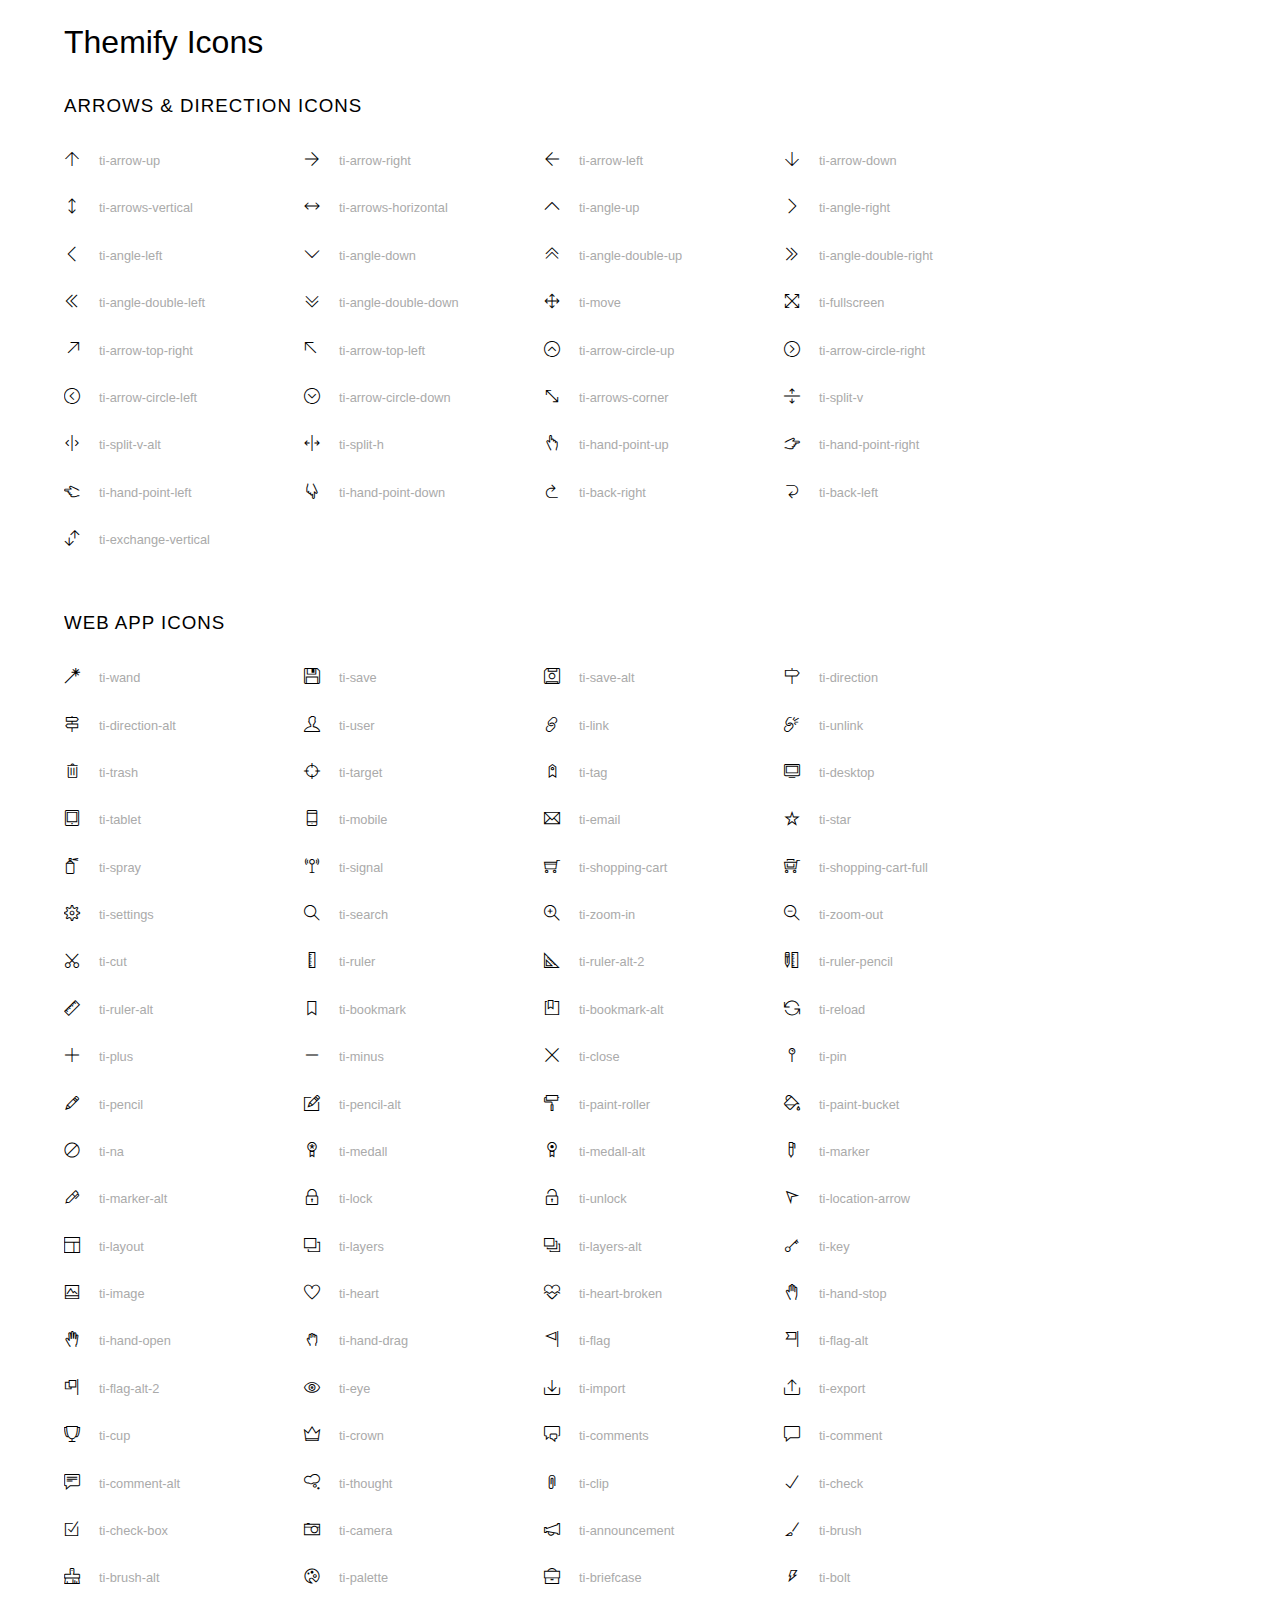
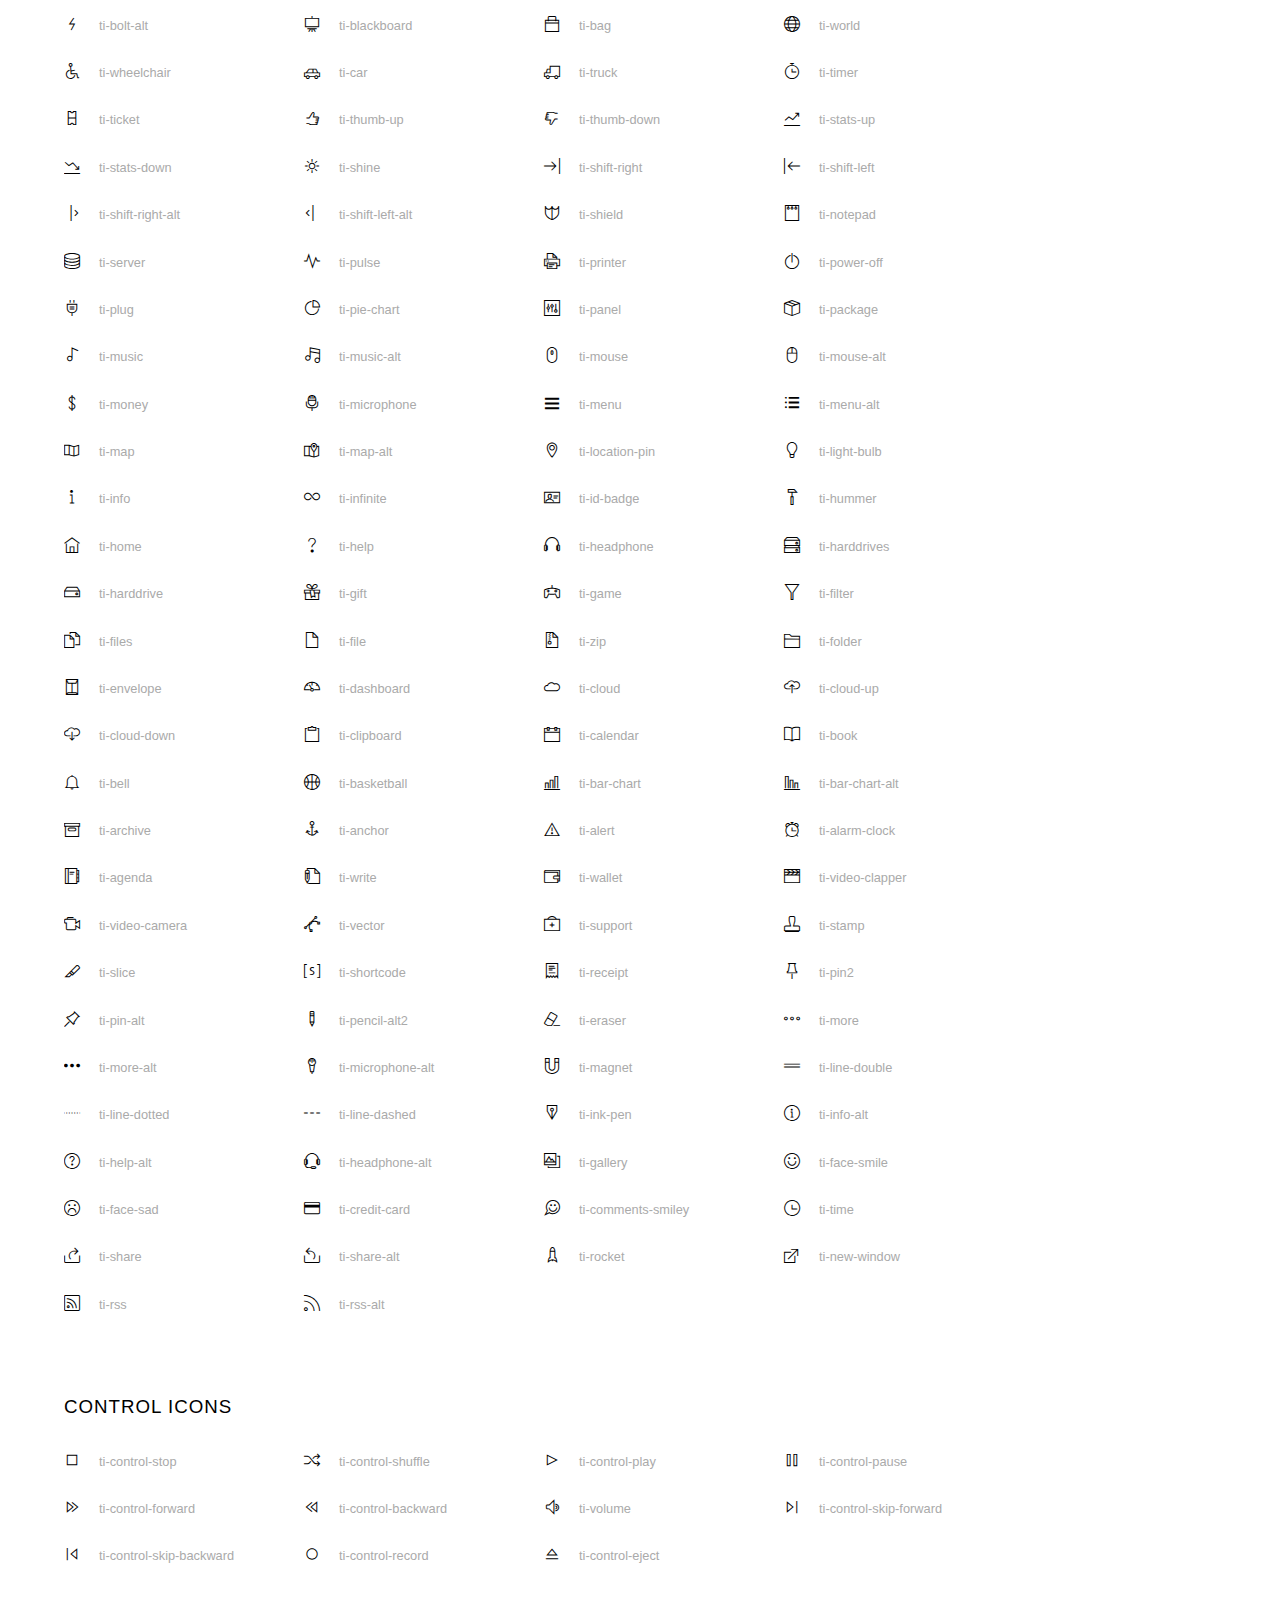
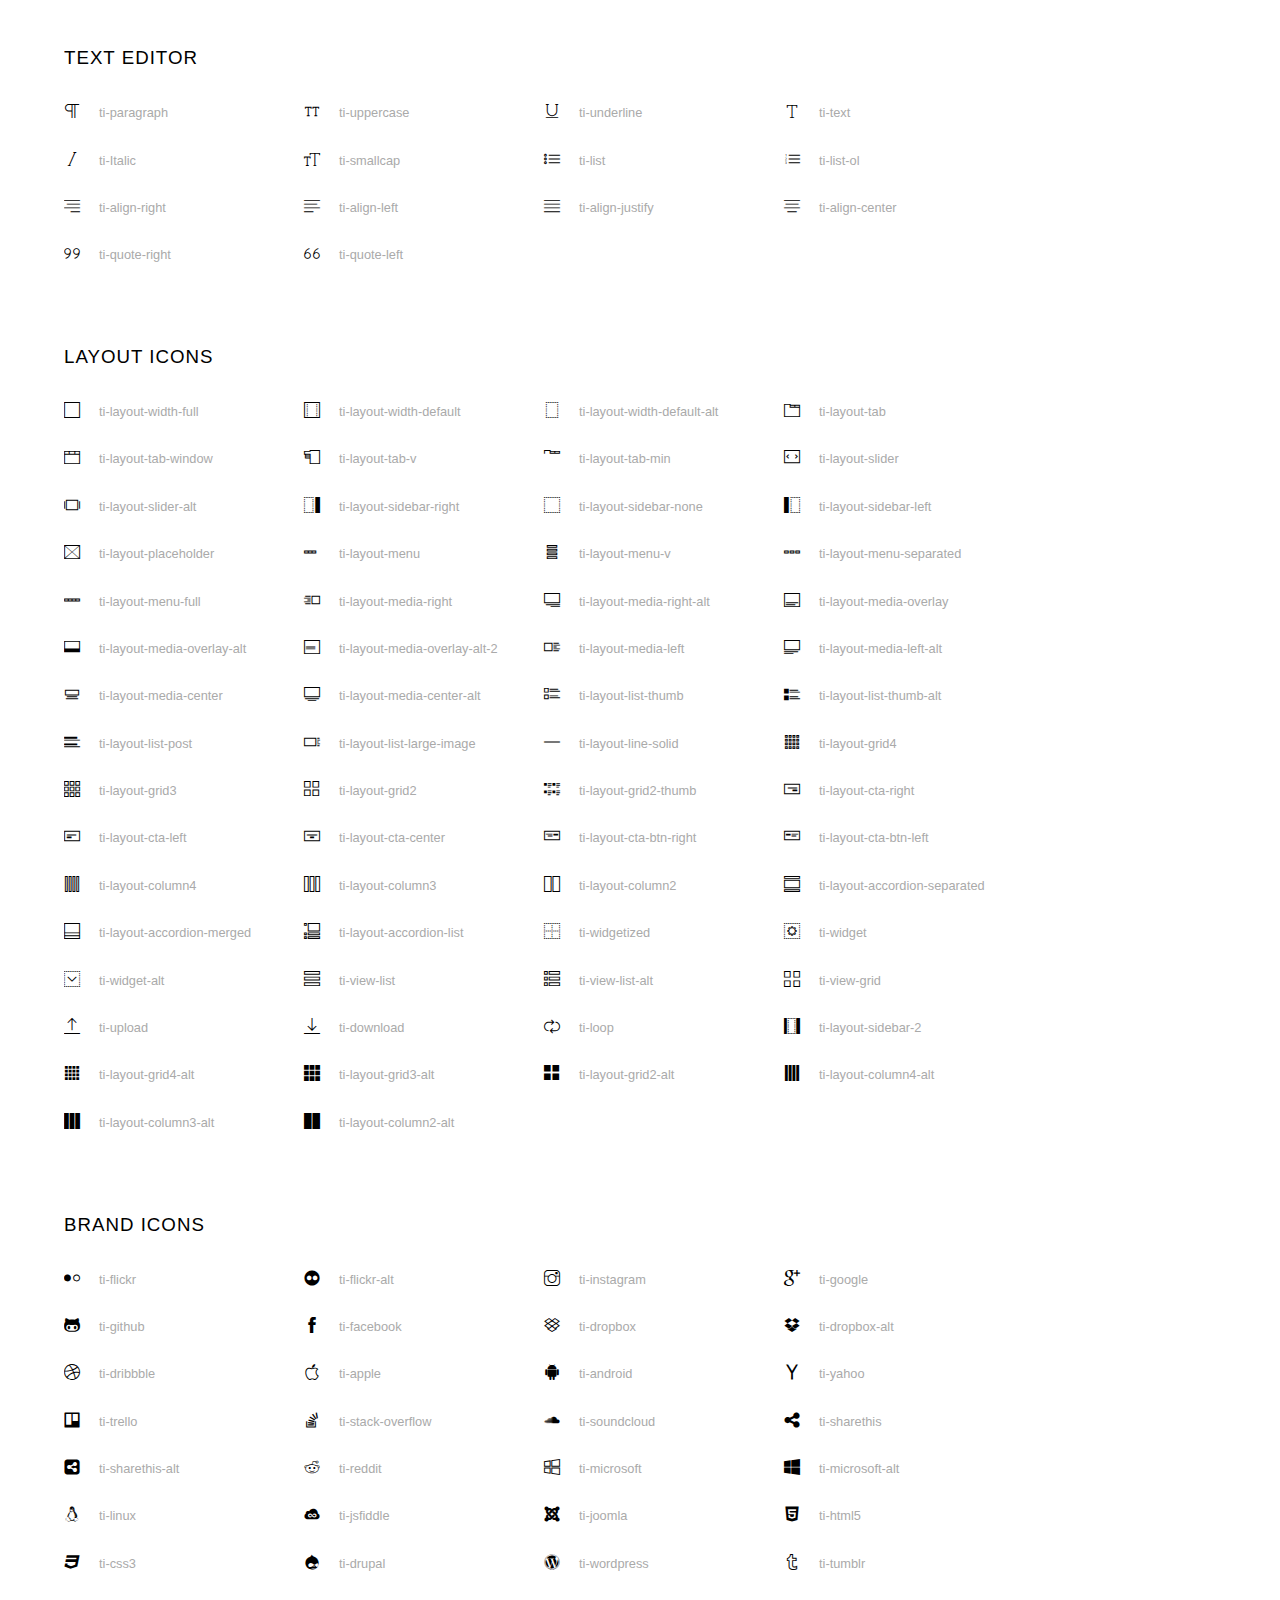
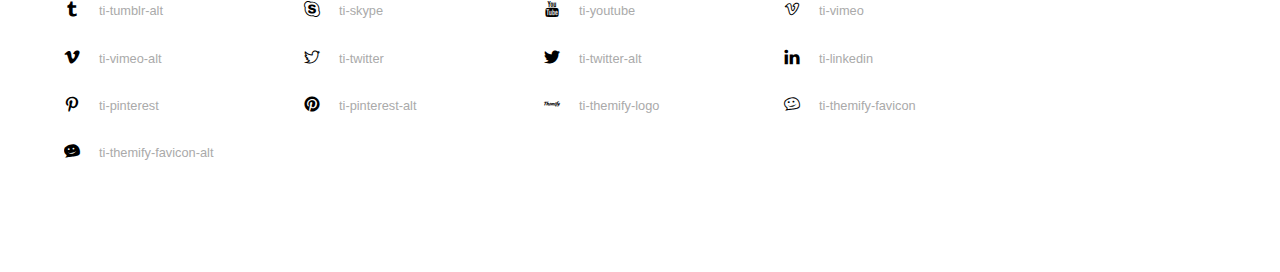
<file: ddingdong/static/vendors/themify-icons/index.html>
<!doctype html>
<html>
<head>
	<meta charset="utf-8">
	<title>Themify Icon Font</title>
	<meta name="viewport" content="width=device-width">
	<link rel="stylesheet" href="demo-files/demo.css">
	<link rel="stylesheet" href="themify-icons.css">
	<!--[if lt IE 8]><!-->
	<link rel="stylesheet" href="ie7/ie7.css">
	<!--<![endif]-->
</head>
<body>
	<h1>Themify Icons</h1>

	<div class="icon-section">

		<div class="icon-section">
			<h3>Arrows &amp; Direction Icons </h3>

			<div class="icon-container">
				<span class="ti-arrow-up"></span><span class="icon-name"> ti-arrow-up</span>
			</div>
			<div class="icon-container">
				<span class="ti-arrow-right"></span><span class="icon-name"> ti-arrow-right</span>
			</div>
			<div class="icon-container">
				<span class="ti-arrow-left"></span><span class="icon-name"> ti-arrow-left</span>
			</div>
			<div class="icon-container">
				<span class="ti-arrow-down"></span><span class="icon-name"> ti-arrow-down</span>
			</div>
			<div class="icon-container">
				<span class="ti-arrows-vertical"></span><span class="icon-name"> ti-arrows-vertical</span>
			</div>
			<div class="icon-container">
				<span class="ti-arrows-horizontal"></span><span class="icon-name"> ti-arrows-horizontal</span>
			</div>
			<div class="icon-container">
				<span class="ti-angle-up"></span><span class="icon-name"> ti-angle-up</span>
			</div>
			<div class="icon-container">
				<span class="ti-angle-right"></span><span class="icon-name"> ti-angle-right</span>
			</div>
			<div class="icon-container">
				<span class="ti-angle-left"></span><span class="icon-name"> ti-angle-left</span>
			</div>
			<div class="icon-container">
				<span class="ti-angle-down"></span><span class="icon-name"> ti-angle-down</span>
			</div>	
			<div class="icon-container">
				<span class="ti-angle-double-up"></span><span class="icon-name"> ti-angle-double-up</span>
			</div>
			<div class="icon-container">
				<span class="ti-angle-double-right"></span><span class="icon-name"> ti-angle-double-right</span>
			</div>
			<div class="icon-container">
				<span class="ti-angle-double-left"></span><span class="icon-name"> ti-angle-double-left</span>
			</div>
			<div class="icon-container">
				<span class="ti-angle-double-down"></span><span class="icon-name"> ti-angle-double-down</span>
			</div>					
			<div class="icon-container">
				<span class="ti-move"></span><span class="icon-name"> ti-move</span>
			</div>
			<div class="icon-container">
				<span class="ti-fullscreen"></span><span class="icon-name"> ti-fullscreen</span>
			</div>
			<div class="icon-container">
				<span class="ti-arrow-top-right"></span><span class="icon-name"> ti-arrow-top-right</span>
			</div>
			<div class="icon-container">
				<span class="ti-arrow-top-left"></span><span class="icon-name"> ti-arrow-top-left</span>
			</div>
			<div class="icon-container">
				<span class="ti-arrow-circle-up"></span><span class="icon-name"> ti-arrow-circle-up</span>
			</div>
			<div class="icon-container">
				<span class="ti-arrow-circle-right"></span><span class="icon-name"> ti-arrow-circle-right</span>
			</div>
			<div class="icon-container">
				<span class="ti-arrow-circle-left"></span><span class="icon-name"> ti-arrow-circle-left</span>
			</div>
			<div class="icon-container">
				<span class="ti-arrow-circle-down"></span><span class="icon-name"> ti-arrow-circle-down</span>
			</div>
			<div class="icon-container">
				<span class="ti-arrows-corner"></span><span class="icon-name"> ti-arrows-corner</span>
			</div>
			<div class="icon-container">
				<span class="ti-split-v"></span><span class="icon-name"> ti-split-v</span>
			</div>

			<div class="icon-container">
				<span class="ti-split-v-alt"></span><span class="icon-name"> ti-split-v-alt</span>
			</div>
			<div class="icon-container">
				<span class="ti-split-h"></span><span class="icon-name"> ti-split-h</span>
			</div>
			<div class="icon-container">
				<span class="ti-hand-point-up"></span><span class="icon-name"> ti-hand-point-up</span>
			</div>
			<div class="icon-container">
				<span class="ti-hand-point-right"></span><span class="icon-name"> ti-hand-point-right</span>
			</div>
			<div class="icon-container">
				<span class="ti-hand-point-left"></span><span class="icon-name"> ti-hand-point-left</span>
			</div>
			<div class="icon-container">
				<span class="ti-hand-point-down"></span><span class="icon-name"> ti-hand-point-down</span>
			</div>
			<div class="icon-container">
				<span class="ti-back-right"></span><span class="icon-name"> ti-back-right</span>
			</div>
			<div class="icon-container">
				<span class="ti-back-left"></span><span class="icon-name"> ti-back-left</span>
			</div>
			<div class="icon-container">
				<span class="ti-exchange-vertical"></span><span class="icon-name"> ti-exchange-vertical</span>
			</div>

		</div> <!-- Arrows Icons -->



		<h3>Web App Icons</h3>
		
		<div class="icon-section">

			<div class="icon-container">
				<span class="ti-wand"></span><span class="icon-name"> ti-wand</span>
			</div>
			<div class="icon-container">
				<span class="ti-save"></span><span class="icon-name"> ti-save</span>
			</div>
			<div class="icon-container">
				<span class="ti-save-alt"></span><span class="icon-name"> ti-save-alt</span>
			</div>

			<div class="icon-container">
				<span class="ti-direction"></span><span class="icon-name"> ti-direction</span>
			</div>
			<div class="icon-container">
				<span class="ti-direction-alt"></span><span class="icon-name"> ti-direction-alt</span>
			</div>
			<div class="icon-container">
				<span class="ti-user"></span><span class="icon-name"> ti-user</span>
			</div>
			<div class="icon-container">
				<span class="ti-link"></span><span class="icon-name"> ti-link</span>
			</div>
			<div class="icon-container">
				<span class="ti-unlink"></span><span class="icon-name"> ti-unlink</span>
			</div>
			<div class="icon-container">
				<span class="ti-trash"></span><span class="icon-name"> ti-trash</span>
			</div>
			<div class="icon-container">
				<span class="ti-target"></span><span class="icon-name"> ti-target</span>
			</div>
			<div class="icon-container">
				<span class="ti-tag"></span><span class="icon-name"> ti-tag</span>
			</div>
			<div class="icon-container">
				<span class="ti-desktop"></span><span class="icon-name"> ti-desktop</span>
			</div>
			<div class="icon-container">
				<span class="ti-tablet"></span><span class="icon-name"> ti-tablet</span>
			</div>
			<div class="icon-container">
				<span class="ti-mobile"></span><span class="icon-name"> ti-mobile</span>
			</div>
			<div class="icon-container">
				<span class="ti-email"></span><span class="icon-name"> ti-email</span>
			</div>	
			<div class="icon-container">
				<span class="ti-star"></span><span class="icon-name"> ti-star</span>
			</div>
			<div class="icon-container">
				<span class="ti-spray"></span><span class="icon-name"> ti-spray</span>
			</div>
			<div class="icon-container">
				<span class="ti-signal"></span><span class="icon-name"> ti-signal</span>
			</div>
			<div class="icon-container">
				<span class="ti-shopping-cart"></span><span class="icon-name"> ti-shopping-cart</span>
			</div>
			<div class="icon-container">
				<span class="ti-shopping-cart-full"></span><span class="icon-name"> ti-shopping-cart-full</span>
			</div>
			<div class="icon-container">
				<span class="ti-settings"></span><span class="icon-name"> ti-settings</span>
			</div>
			<div class="icon-container">
				<span class="ti-search"></span><span class="icon-name"> ti-search</span>
			</div>
			<div class="icon-container">
				<span class="ti-zoom-in"></span><span class="icon-name"> ti-zoom-in</span>
			</div>
			<div class="icon-container">
				<span class="ti-zoom-out"></span><span class="icon-name"> ti-zoom-out</span>
			</div>
			<div class="icon-container">
				<span class="ti-cut"></span><span class="icon-name"> ti-cut</span>
			</div>
			<div class="icon-container">
				<span class="ti-ruler"></span><span class="icon-name"> ti-ruler</span>
			</div>
			<div class="icon-container">
				<span class="ti-ruler-alt-2"></span><span class="icon-name"> ti-ruler-alt-2</span>
			</div>			
			<div class="icon-container">
				<span class="ti-ruler-pencil"></span><span class="icon-name"> ti-ruler-pencil</span>
			</div>
			<div class="icon-container">
				<span class="ti-ruler-alt"></span><span class="icon-name"> ti-ruler-alt</span>
			</div>
			<div class="icon-container">
				<span class="ti-bookmark"></span><span class="icon-name"> ti-bookmark</span>
			</div>
			<div class="icon-container">
				<span class="ti-bookmark-alt"></span><span class="icon-name"> ti-bookmark-alt</span>
			</div>
			<div class="icon-container">
				<span class="ti-reload"></span><span class="icon-name"> ti-reload</span>
			</div>
			<div class="icon-container">
				<span class="ti-plus"></span><span class="icon-name"> ti-plus</span>
			</div>
			<div class="icon-container">
				<span class="ti-minus"></span><span class="icon-name"> ti-minus</span>
			</div>
			<div class="icon-container">
				<span class="ti-close"></span><span class="icon-name"> ti-close</span>
			</div>			
			<div class="icon-container">
				<span class="ti-pin"></span><span class="icon-name"> ti-pin</span>
			</div>
			<div class="icon-container">
				<span class="ti-pencil"></span><span class="icon-name"> ti-pencil</span>
			</div>
					
		  	<div class="icon-container">
				<span class="ti-pencil-alt"></span><span class="icon-name"> ti-pencil-alt</span>
			</div>
			<div class="icon-container">
				<span class="ti-paint-roller"></span><span class="icon-name"> ti-paint-roller</span>
			</div>
			<div class="icon-container">
				<span class="ti-paint-bucket"></span><span class="icon-name"> ti-paint-bucket</span>
			</div>
			<div class="icon-container">
				<span class="ti-na"></span><span class="icon-name"> ti-na</span>
			</div>
			<div class="icon-container">
				<span class="ti-medall"></span><span class="icon-name"> ti-medall</span>
			</div>
			<div class="icon-container">
				<span class="ti-medall-alt"></span><span class="icon-name"> ti-medall-alt</span>
			</div>
			<div class="icon-container">
				<span class="ti-marker"></span><span class="icon-name"> ti-marker</span>
			</div>
			<div class="icon-container">
				<span class="ti-marker-alt"></span><span class="icon-name"> ti-marker-alt</span>
			</div>

			<div class="icon-container">
				<span class="ti-lock"></span><span class="icon-name"> ti-lock</span>
			</div>
			<div class="icon-container">
				<span class="ti-unlock"></span><span class="icon-name"> ti-unlock</span>
			</div>
			<div class="icon-container">
				<span class="ti-location-arrow"></span><span class="icon-name"> ti-location-arrow</span>
			</div>
			<div class="icon-container">
				<span class="ti-layout"></span><span class="icon-name"> ti-layout</span>
			</div>
			<div class="icon-container">
				<span class="ti-layers"></span><span class="icon-name"> ti-layers</span>
			</div>
			<div class="icon-container">
				<span class="ti-layers-alt"></span><span class="icon-name"> ti-layers-alt</span>
			</div>
			<div class="icon-container">
				<span class="ti-key"></span><span class="icon-name"> ti-key</span>
			</div>
			<div class="icon-container">
				<span class="ti-image"></span><span class="icon-name"> ti-image</span>
			</div>
			<div class="icon-container">
				<span class="ti-heart"></span><span class="icon-name"> ti-heart</span>
			</div>
			<div class="icon-container">
				<span class="ti-heart-broken"></span><span class="icon-name"> ti-heart-broken</span>
			</div>
			<div class="icon-container">
				<span class="ti-hand-stop"></span><span class="icon-name"> ti-hand-stop</span>
			</div>
			<div class="icon-container">
				<span class="ti-hand-open"></span><span class="icon-name"> ti-hand-open</span>
			</div>
			<div class="icon-container">
				<span class="ti-hand-drag"></span><span class="icon-name"> ti-hand-drag</span>
			</div>
			<div class="icon-container">
				<span class="ti-flag"></span><span class="icon-name"> ti-flag</span>
			</div>
			<div class="icon-container">
				<span class="ti-flag-alt"></span><span class="icon-name"> ti-flag-alt</span>
			</div>
			<div class="icon-container">
				<span class="ti-flag-alt-2"></span><span class="icon-name"> ti-flag-alt-2</span>
			</div>
			<div class="icon-container">
				<span class="ti-eye"></span><span class="icon-name"> ti-eye</span>
			</div>
			<div class="icon-container">
				<span class="ti-import"></span><span class="icon-name"> ti-import</span>
			</div>			
			<div class="icon-container">
				<span class="ti-export"></span><span class="icon-name"> ti-export</span>
			</div>
			<div class="icon-container">
				<span class="ti-cup"></span><span class="icon-name"> ti-cup</span>
			</div>
			<div class="icon-container">
				<span class="ti-crown"></span><span class="icon-name"> ti-crown</span>
			</div>
			<div class="icon-container">
				<span class="ti-comments"></span><span class="icon-name"> ti-comments</span>
			</div>
			<div class="icon-container">
				<span class="ti-comment"></span><span class="icon-name"> ti-comment</span>
			</div>
			<div class="icon-container">
				<span class="ti-comment-alt"></span><span class="icon-name"> ti-comment-alt</span>
			</div>
			<div class="icon-container">
				<span class="ti-thought"></span><span class="icon-name"> ti-thought</span>
			</div>			
			<div class="icon-container">
				<span class="ti-clip"></span><span class="icon-name"> ti-clip</span>
			</div>

			<div class="icon-container">
				<span class="ti-check"></span><span class="icon-name"> ti-check</span>
			</div>
			<div class="icon-container">
				<span class="ti-check-box"></span><span class="icon-name"> ti-check-box</span>
			</div>
			<div class="icon-container">
				<span class="ti-camera"></span><span class="icon-name"> ti-camera</span>
			</div>
			<div class="icon-container">
				<span class="ti-announcement"></span><span class="icon-name"> ti-announcement</span>
			</div>
			<div class="icon-container">
				<span class="ti-brush"></span><span class="icon-name"> ti-brush</span>
			</div>
			<div class="icon-container">
				<span class="ti-brush-alt"></span><span class="icon-name"> ti-brush-alt</span>
			</div>
			<div class="icon-container">
				<span class="ti-palette"></span><span class="icon-name"> ti-palette</span>
			</div>			
			<div class="icon-container">
				<span class="ti-briefcase"></span><span class="icon-name"> ti-briefcase</span>
			</div>
			<div class="icon-container">
				<span class="ti-bolt"></span><span class="icon-name"> ti-bolt</span>
			</div>
			<div class="icon-container">
				<span class="ti-bolt-alt"></span><span class="icon-name"> ti-bolt-alt</span>
			</div>
			<div class="icon-container">
				<span class="ti-blackboard"></span><span class="icon-name"> ti-blackboard</span>
			</div>
			<div class="icon-container">
				<span class="ti-bag"></span><span class="icon-name"> ti-bag</span>
			</div>
			<div class="icon-container">
				<span class="ti-world"></span><span class="icon-name"> ti-world</span>
			</div>
			<div class="icon-container">
				<span class="ti-wheelchair"></span><span class="icon-name"> ti-wheelchair</span>
			</div>
			<div class="icon-container">
				<span class="ti-car"></span><span class="icon-name"> ti-car</span>
			</div>
			<div class="icon-container">
				<span class="ti-truck"></span><span class="icon-name"> ti-truck</span>
			</div>
			<div class="icon-container">
				<span class="ti-timer"></span><span class="icon-name"> ti-timer</span>
			</div>
			<div class="icon-container">
				<span class="ti-ticket"></span><span class="icon-name"> ti-ticket</span>
			</div>
			<div class="icon-container">
				<span class="ti-thumb-up"></span><span class="icon-name"> ti-thumb-up</span>
			</div>
			<div class="icon-container">
				<span class="ti-thumb-down"></span><span class="icon-name"> ti-thumb-down</span>
			</div>

			<div class="icon-container">
				<span class="ti-stats-up"></span><span class="icon-name"> ti-stats-up</span>
			</div>
			<div class="icon-container">
				<span class="ti-stats-down"></span><span class="icon-name"> ti-stats-down</span>
			</div>
			<div class="icon-container">
				<span class="ti-shine"></span><span class="icon-name"> ti-shine</span>
			</div>
			<div class="icon-container">
				<span class="ti-shift-right"></span><span class="icon-name"> ti-shift-right</span>
			</div>
			<div class="icon-container">
				<span class="ti-shift-left"></span><span class="icon-name"> ti-shift-left</span>
			</div>

			<div class="icon-container">
				<span class="ti-shift-right-alt"></span><span class="icon-name"> ti-shift-right-alt</span>
			</div>
			<div class="icon-container">
				<span class="ti-shift-left-alt"></span><span class="icon-name"> ti-shift-left-alt</span>
			</div>
			<div class="icon-container">
				<span class="ti-shield"></span><span class="icon-name"> ti-shield</span>
			</div>
			<div class="icon-container">
				<span class="ti-notepad"></span><span class="icon-name"> ti-notepad</span>
			</div>
			<div class="icon-container">
				<span class="ti-server"></span><span class="icon-name"> ti-server</span>
			</div>

			<div class="icon-container">
				<span class="ti-pulse"></span><span class="icon-name"> ti-pulse</span>
			</div>
			<div class="icon-container">
				<span class="ti-printer"></span><span class="icon-name"> ti-printer</span>
			</div>
			<div class="icon-container">
				<span class="ti-power-off"></span><span class="icon-name"> ti-power-off</span>
			</div>
			<div class="icon-container">
				<span class="ti-plug"></span><span class="icon-name"> ti-plug</span>
			</div>
			<div class="icon-container">
				<span class="ti-pie-chart"></span><span class="icon-name"> ti-pie-chart</span>
			</div>

			<div class="icon-container">
				<span class="ti-panel"></span><span class="icon-name"> ti-panel</span>
			</div>
			<div class="icon-container">
				<span class="ti-package"></span><span class="icon-name"> ti-package</span>
			</div>
			<div class="icon-container">
				<span class="ti-music"></span><span class="icon-name"> ti-music</span>
			</div>
			<div class="icon-container">
				<span class="ti-music-alt"></span><span class="icon-name"> ti-music-alt</span>
			</div>
			<div class="icon-container">
				<span class="ti-mouse"></span><span class="icon-name"> ti-mouse</span>
			</div>
			<div class="icon-container">
				<span class="ti-mouse-alt"></span><span class="icon-name"> ti-mouse-alt</span>
			</div>
			<div class="icon-container">
				<span class="ti-money"></span><span class="icon-name"> ti-money</span>
			</div>
			<div class="icon-container">
				<span class="ti-microphone"></span><span class="icon-name"> ti-microphone</span>
			</div>
			<div class="icon-container">
				<span class="ti-menu"></span><span class="icon-name"> ti-menu</span>
			</div>
			<div class="icon-container">
				<span class="ti-menu-alt"></span><span class="icon-name"> ti-menu-alt</span>
			</div>
			<div class="icon-container">
				<span class="ti-map"></span><span class="icon-name"> ti-map</span>
			</div>
			<div class="icon-container">
				<span class="ti-map-alt"></span><span class="icon-name"> ti-map-alt</span>
			</div>

			<div class="icon-container">
				<span class="ti-location-pin"></span><span class="icon-name"> ti-location-pin</span>
			</div>

			<div class="icon-container">
				<span class="ti-light-bulb"></span><span class="icon-name"> ti-light-bulb</span>
			</div>
			<div class="icon-container">
				<span class="ti-info"></span><span class="icon-name"> ti-info</span>
			</div>
			<div class="icon-container">
				<span class="ti-infinite"></span><span class="icon-name"> ti-infinite</span>
			</div>
			<div class="icon-container">
				<span class="ti-id-badge"></span><span class="icon-name"> ti-id-badge</span>
			</div>
			<div class="icon-container">
				<span class="ti-hummer"></span><span class="icon-name"> ti-hummer</span>
			</div>
			<div class="icon-container">
				<span class="ti-home"></span><span class="icon-name"> ti-home</span>
			</div>
			<div class="icon-container">
				<span class="ti-help"></span><span class="icon-name"> ti-help</span>
			</div>
			<div class="icon-container">
				<span class="ti-headphone"></span><span class="icon-name"> ti-headphone</span>
			</div>
			<div class="icon-container">
				<span class="ti-harddrives"></span><span class="icon-name"> ti-harddrives</span>
			</div>
			<div class="icon-container">
				<span class="ti-harddrive"></span><span class="icon-name"> ti-harddrive</span>
			</div>
			<div class="icon-container">
				<span class="ti-gift"></span><span class="icon-name"> ti-gift</span>
			</div>
			<div class="icon-container">
				<span class="ti-game"></span><span class="icon-name"> ti-game</span>
			</div>
			<div class="icon-container">
				<span class="ti-filter"></span><span class="icon-name"> ti-filter</span>
			</div>
			<div class="icon-container">
				<span class="ti-files"></span><span class="icon-name"> ti-files</span>
			</div>
			<div class="icon-container">
				<span class="ti-file"></span><span class="icon-name"> ti-file</span>
			</div>
			<div class="icon-container">
				<span class="ti-zip"></span><span class="icon-name"> ti-zip</span>
			</div>
			<div class="icon-container">
				<span class="ti-folder"></span><span class="icon-name"> ti-folder</span>
			</div>			
			<div class="icon-container">
				<span class="ti-envelope"></span><span class="icon-name"> ti-envelope</span>
			</div>


			<div class="icon-container">
				<span class="ti-dashboard"></span><span class="icon-name"> ti-dashboard</span>
			</div>
			<div class="icon-container">
				<span class="ti-cloud"></span><span class="icon-name"> ti-cloud</span>
			</div>
			<div class="icon-container">
				<span class="ti-cloud-up"></span><span class="icon-name"> ti-cloud-up</span>
			</div>
			<div class="icon-container">
				<span class="ti-cloud-down"></span><span class="icon-name"> ti-cloud-down</span>
			</div>
			<div class="icon-container">
				<span class="ti-clipboard"></span><span class="icon-name"> ti-clipboard</span>
			</div>
			<div class="icon-container">
				<span class="ti-calendar"></span><span class="icon-name"> ti-calendar</span>
			</div>
			<div class="icon-container">
				<span class="ti-book"></span><span class="icon-name"> ti-book</span>
			</div>
			<div class="icon-container">
				<span class="ti-bell"></span><span class="icon-name"> ti-bell</span>
			</div>
			<div class="icon-container">
				<span class="ti-basketball"></span><span class="icon-name"> ti-basketball</span>
			</div>
			<div class="icon-container">
				<span class="ti-bar-chart"></span><span class="icon-name"> ti-bar-chart</span>
			</div>
			<div class="icon-container">
				<span class="ti-bar-chart-alt"></span><span class="icon-name"> ti-bar-chart-alt</span>
			</div>


			<div class="icon-container">
				<span class="ti-archive"></span><span class="icon-name"> ti-archive</span>
			</div>
			<div class="icon-container">
				<span class="ti-anchor"></span><span class="icon-name"> ti-anchor</span>
			</div>

			<div class="icon-container">
				<span class="ti-alert"></span><span class="icon-name"> ti-alert</span>
			</div>
			<div class="icon-container">
				<span class="ti-alarm-clock"></span><span class="icon-name"> ti-alarm-clock</span>
			</div>
			<div class="icon-container">
				<span class="ti-agenda"></span><span class="icon-name"> ti-agenda</span>
			</div>
			<div class="icon-container">
				<span class="ti-write"></span><span class="icon-name"> ti-write</span>
			</div>

			<div class="icon-container">
				<span class="ti-wallet"></span><span class="icon-name"> ti-wallet</span>
			</div>
			<div class="icon-container">
				<span class="ti-video-clapper"></span><span class="icon-name"> ti-video-clapper</span>
			</div>
			<div class="icon-container">
				<span class="ti-video-camera"></span><span class="icon-name"> ti-video-camera</span>
			</div>
			<div class="icon-container">
				<span class="ti-vector"></span><span class="icon-name"> ti-vector</span>
			</div>

			<div class="icon-container">
				<span class="ti-support"></span><span class="icon-name"> ti-support</span>
			</div>
			<div class="icon-container">
				<span class="ti-stamp"></span><span class="icon-name"> ti-stamp</span>
			</div>
			<div class="icon-container">
				<span class="ti-slice"></span><span class="icon-name"> ti-slice</span>
			</div>
			<div class="icon-container">
				<span class="ti-shortcode"></span><span class="icon-name"> ti-shortcode</span>
			</div>
			<div class="icon-container">
				<span class="ti-receipt"></span><span class="icon-name"> ti-receipt</span>
			</div>
			<div class="icon-container">
				<span class="ti-pin2"></span><span class="icon-name"> ti-pin2</span>
			</div>
			<div class="icon-container">
				<span class="ti-pin-alt"></span><span class="icon-name"> ti-pin-alt</span>
			</div>
			<div class="icon-container">
				<span class="ti-pencil-alt2"></span><span class="icon-name"> ti-pencil-alt2</span>
			</div>
			<div class="icon-container">
				<span class="ti-eraser"></span><span class="icon-name"> ti-eraser</span>
			</div>			
			<div class="icon-container">
				<span class="ti-more"></span><span class="icon-name"> ti-more</span>
			</div>
			<div class="icon-container">
				<span class="ti-more-alt"></span><span class="icon-name"> ti-more-alt</span>
			</div>
			<div class="icon-container">
				<span class="ti-microphone-alt"></span><span class="icon-name"> ti-microphone-alt</span>
			</div>
			<div class="icon-container">
				<span class="ti-magnet"></span><span class="icon-name"> ti-magnet</span>
			</div>
			<div class="icon-container">
				<span class="ti-line-double"></span><span class="icon-name"> ti-line-double</span>
			</div>
			<div class="icon-container">
				<span class="ti-line-dotted"></span><span class="icon-name"> ti-line-dotted</span>
			</div>
			<div class="icon-container">
				<span class="ti-line-dashed"></span><span class="icon-name"> ti-line-dashed</span>
			</div>

			<div class="icon-container">
				<span class="ti-ink-pen"></span><span class="icon-name"> ti-ink-pen</span>
			</div>
			<div class="icon-container">
				<span class="ti-info-alt"></span><span class="icon-name"> ti-info-alt</span>
			</div>
			<div class="icon-container">
				<span class="ti-help-alt"></span><span class="icon-name"> ti-help-alt</span>
			</div>
			<div class="icon-container">
				<span class="ti-headphone-alt"></span><span class="icon-name"> ti-headphone-alt</span>
			</div>

			<div class="icon-container">
				<span class="ti-gallery"></span><span class="icon-name"> ti-gallery</span>
			</div>
			<div class="icon-container">
				<span class="ti-face-smile"></span><span class="icon-name"> ti-face-smile</span>
			</div>
			<div class="icon-container">
				<span class="ti-face-sad"></span><span class="icon-name"> ti-face-sad</span>
			</div>
			<div class="icon-container">
				<span class="ti-credit-card"></span><span class="icon-name"> ti-credit-card</span>
			</div>
			<div class="icon-container">
				<span class="ti-comments-smiley"></span><span class="icon-name"> ti-comments-smiley</span>
			</div>
			<div class="icon-container">
				<span class="ti-time"></span><span class="icon-name"> ti-time</span>
			</div>
			<div class="icon-container">
				<span class="ti-share"></span><span class="icon-name"> ti-share</span>
			</div>
			<div class="icon-container">
				<span class="ti-share-alt"></span><span class="icon-name"> ti-share-alt</span>
			</div>
			<div class="icon-container">
				<span class="ti-rocket"></span><span class="icon-name"> ti-rocket</span>
			</div>

			<div class="icon-container">
				<span class="ti-new-window"></span><span class="icon-name"> ti-new-window</span>
			</div>

			<div class="icon-container">
				<span class="ti-rss"></span><span class="icon-name"> ti-rss</span>
			</div>

			<div class="icon-container">
				<span class="ti-rss-alt"></span><span class="icon-name"> ti-rss-alt</span>
			</div>
			
		</div><!-- Web App Icons -->


		<div class="icon-section">
			<h3>Control Icons</h3>
			<div class="icon-container">
				<span class="ti-control-stop"></span><span class="icon-name"> ti-control-stop</span>
			</div>
			<div class="icon-container">
				<span class="ti-control-shuffle"></span><span class="icon-name"> ti-control-shuffle</span>
			</div>
			<div class="icon-container">
				<span class="ti-control-play"></span><span class="icon-name"> ti-control-play</span>
			</div>
			<div class="icon-container">
				<span class="ti-control-pause"></span><span class="icon-name"> ti-control-pause</span>
			</div>
			<div class="icon-container">
				<span class="ti-control-forward"></span><span class="icon-name"> ti-control-forward</span>
			</div>
			<div class="icon-container">
				<span class="ti-control-backward"></span><span class="icon-name"> ti-control-backward</span>
			</div>	
			<div class="icon-container">
				<span class="ti-volume"></span><span class="icon-name"> ti-volume</span>
			</div>
			<div class="icon-container">
				<span class="ti-control-skip-forward"></span><span class="icon-name"> ti-control-skip-forward</span>
			</div>
			<div class="icon-container">
				<span class="ti-control-skip-backward"></span><span class="icon-name"> ti-control-skip-backward</span>
			</div>
			<div class="icon-container">
				<span class="ti-control-record"></span><span class="icon-name"> ti-control-record</span>
			</div>
			<div class="icon-container">
				<span class="ti-control-eject"></span><span class="icon-name"> ti-control-eject</span>
			</div>			
		</div> <!-- Control Icons -->


		<div class="icon-section">
			<h3>Text Editor</h3>

			<div class="icon-container">
				<span class="ti-paragraph"></span><span class="icon-name"> ti-paragraph</span>
			</div>
			<div class="icon-container">
				<span class="ti-uppercase"></span><span class="icon-name"> ti-uppercase</span>
			</div>

			<div class="icon-container">
				<span class="ti-underline"></span><span class="icon-name"> ti-underline</span>
			</div>
			<div class="icon-container">
				<span class="ti-text"></span><span class="icon-name"> ti-text</span>
			</div>
			<div class="icon-container">
				<span class="ti-Italic"></span><span class="icon-name"> ti-Italic</span>
			</div>
			<div class="icon-container">
				<span class="ti-smallcap"></span><span class="icon-name"> ti-smallcap</span>
			</div>
			<div class="icon-container">
				<span class="ti-list"></span><span class="icon-name"> ti-list</span>
			</div>
			<div class="icon-container">
				<span class="ti-list-ol"></span><span class="icon-name"> ti-list-ol</span>
			</div>
			<div class="icon-container">
				<span class="ti-align-right"></span><span class="icon-name"> ti-align-right</span>
			</div>
			<div class="icon-container">
				<span class="ti-align-left"></span><span class="icon-name"> ti-align-left</span>
			</div>
			<div class="icon-container">
				<span class="ti-align-justify"></span><span class="icon-name"> ti-align-justify</span>
			</div>
			<div class="icon-container">
				<span class="ti-align-center"></span><span class="icon-name"> ti-align-center</span>
			</div>
			<div class="icon-container">
				<span class="ti-quote-right"></span><span class="icon-name"> ti-quote-right</span>
			</div>
			<div class="icon-container">
				<span class="ti-quote-left"></span><span class="icon-name"> ti-quote-left</span>
			</div>

		</div> <!-- Text Editor -->



		<div class="icon-section">
			<h3>Layout Icons</h3>
			<div class="icon-container">
				<span class="ti-layout-width-full"></span><span class="icon-name"> ti-layout-width-full</span>
			</div>
			<div class="icon-container">
				<span class="ti-layout-width-default"></span><span class="icon-name"> ti-layout-width-default</span>
			</div>
			<div class="icon-container">
				<span class="ti-layout-width-default-alt"></span><span class="icon-name"> ti-layout-width-default-alt</span>
			</div>
			<div class="icon-container">
				<span class="ti-layout-tab"></span><span class="icon-name"> ti-layout-tab</span>
			</div>
			<div class="icon-container">
				<span class="ti-layout-tab-window"></span><span class="icon-name"> ti-layout-tab-window</span>
			</div>
			<div class="icon-container">
				<span class="ti-layout-tab-v"></span><span class="icon-name"> ti-layout-tab-v</span>
			</div>
			<div class="icon-container">
				<span class="ti-layout-tab-min"></span><span class="icon-name"> ti-layout-tab-min</span>
			</div>
			<div class="icon-container">
				<span class="ti-layout-slider"></span><span class="icon-name"> ti-layout-slider</span>
			</div>
			<div class="icon-container">
				<span class="ti-layout-slider-alt"></span><span class="icon-name"> ti-layout-slider-alt</span>
			</div>
			<div class="icon-container">
				<span class="ti-layout-sidebar-right"></span><span class="icon-name"> ti-layout-sidebar-right</span>
			</div>
			<div class="icon-container">
				<span class="ti-layout-sidebar-none"></span><span class="icon-name"> ti-layout-sidebar-none</span>
			</div>
			<div class="icon-container">
				<span class="ti-layout-sidebar-left"></span><span class="icon-name"> ti-layout-sidebar-left</span>
			</div>
			<div class="icon-container">
				<span class="ti-layout-placeholder"></span><span class="icon-name"> ti-layout-placeholder</span>
			</div>
			<div class="icon-container">
				<span class="ti-layout-menu"></span><span class="icon-name"> ti-layout-menu</span>
			</div>
			<div class="icon-container">
				<span class="ti-layout-menu-v"></span><span class="icon-name"> ti-layout-menu-v</span>
			</div>
			<div class="icon-container">
				<span class="ti-layout-menu-separated"></span><span class="icon-name"> ti-layout-menu-separated</span>
			</div>
			<div class="icon-container">
				<span class="ti-layout-menu-full"></span><span class="icon-name"> ti-layout-menu-full</span>
			</div>
			<div class="icon-container">
				<span class="ti-layout-media-right"></span><span class="icon-name"> ti-layout-media-right</span>
			</div>
			<div class="icon-container">
				<span class="ti-layout-media-right-alt"></span><span class="icon-name"> ti-layout-media-right-alt</span>
			</div>
			<div class="icon-container">
				<span class="ti-layout-media-overlay"></span><span class="icon-name"> ti-layout-media-overlay</span>
			</div>
			<div class="icon-container">
				<span class="ti-layout-media-overlay-alt"></span><span class="icon-name"> ti-layout-media-overlay-alt</span>
			</div>
			<div class="icon-container">
				<span class="ti-layout-media-overlay-alt-2"></span><span class="icon-name"> ti-layout-media-overlay-alt-2</span>
			</div>
			<div class="icon-container">
				<span class="ti-layout-media-left"></span><span class="icon-name"> ti-layout-media-left</span>
			</div>
			<div class="icon-container">
				<span class="ti-layout-media-left-alt"></span><span class="icon-name"> ti-layout-media-left-alt</span>
			</div>
			<div class="icon-container">
				<span class="ti-layout-media-center"></span><span class="icon-name"> ti-layout-media-center</span>
			</div>
			<div class="icon-container">
				<span class="ti-layout-media-center-alt"></span><span class="icon-name"> ti-layout-media-center-alt</span>
			</div>
			<div class="icon-container">
				<span class="ti-layout-list-thumb"></span><span class="icon-name"> ti-layout-list-thumb</span>
			</div>
			<div class="icon-container">
				<span class="ti-layout-list-thumb-alt"></span><span class="icon-name"> ti-layout-list-thumb-alt</span>
			</div>
			<div class="icon-container">
				<span class="ti-layout-list-post"></span><span class="icon-name"> ti-layout-list-post</span>
			</div>
			<div class="icon-container">
				<span class="ti-layout-list-large-image"></span><span class="icon-name"> ti-layout-list-large-image</span>
			</div>
			<div class="icon-container">
				<span class="ti-layout-line-solid"></span><span class="icon-name"> ti-layout-line-solid</span>
			</div>
			<div class="icon-container">
				<span class="ti-layout-grid4"></span><span class="icon-name"> ti-layout-grid4</span>
			</div>
			<div class="icon-container">
				<span class="ti-layout-grid3"></span><span class="icon-name"> ti-layout-grid3</span>
			</div>
			<div class="icon-container">
				<span class="ti-layout-grid2"></span><span class="icon-name"> ti-layout-grid2</span>
			</div>
			<div class="icon-container">
				<span class="ti-layout-grid2-thumb"></span><span class="icon-name"> ti-layout-grid2-thumb</span>
			</div>
			<div class="icon-container">
				<span class="ti-layout-cta-right"></span><span class="icon-name"> ti-layout-cta-right</span>
			</div>
			<div class="icon-container">
				<span class="ti-layout-cta-left"></span><span class="icon-name"> ti-layout-cta-left</span>
			</div>
			<div class="icon-container">
				<span class="ti-layout-cta-center"></span><span class="icon-name"> ti-layout-cta-center</span>
			</div>
			<div class="icon-container">
				<span class="ti-layout-cta-btn-right"></span><span class="icon-name"> ti-layout-cta-btn-right</span>
			</div>
			<div class="icon-container">
				<span class="ti-layout-cta-btn-left"></span><span class="icon-name"> ti-layout-cta-btn-left</span>
			</div>
			<div class="icon-container">
				<span class="ti-layout-column4"></span><span class="icon-name"> ti-layout-column4</span>
			</div>
			<div class="icon-container">
				<span class="ti-layout-column3"></span><span class="icon-name"> ti-layout-column3</span>
			</div>
			<div class="icon-container">
				<span class="ti-layout-column2"></span><span class="icon-name"> ti-layout-column2</span>
			</div>
			<div class="icon-container">
				<span class="ti-layout-accordion-separated"></span><span class="icon-name"> ti-layout-accordion-separated</span>
			</div>
			<div class="icon-container">
				<span class="ti-layout-accordion-merged"></span><span class="icon-name"> ti-layout-accordion-merged</span>
			</div>
			<div class="icon-container">
				<span class="ti-layout-accordion-list"></span><span class="icon-name"> ti-layout-accordion-list</span>
			</div>
			<div class="icon-container">
				<span class="ti-widgetized"></span><span class="icon-name"> ti-widgetized</span>
			</div>
			<div class="icon-container">
				<span class="ti-widget"></span><span class="icon-name"> ti-widget</span>
			</div>
			<div class="icon-container">
				<span class="ti-widget-alt"></span><span class="icon-name"> ti-widget-alt</span>
			</div>
			<div class="icon-container">
				<span class="ti-view-list"></span><span class="icon-name"> ti-view-list</span>
			</div>
			<div class="icon-container">
				<span class="ti-view-list-alt"></span><span class="icon-name"> ti-view-list-alt</span>
			</div>
			<div class="icon-container">
				<span class="ti-view-grid"></span><span class="icon-name"> ti-view-grid</span>
			</div>
			<div class="icon-container">
				<span class="ti-upload"></span><span class="icon-name"> ti-upload</span>
			</div>
			<div class="icon-container">
				<span class="ti-download"></span><span class="icon-name"> ti-download</span>
			</div>	
			<div class="icon-container">
				<span class="ti-loop"></span><span class="icon-name"> ti-loop</span>
			</div>
			<div class="icon-container">
				<span class="ti-layout-sidebar-2"></span><span class="icon-name"> ti-layout-sidebar-2</span>
			</div>
			<div class="icon-container">
				<span class="ti-layout-grid4-alt"></span><span class="icon-name"> ti-layout-grid4-alt</span>
			</div>
			<div class="icon-container">
				<span class="ti-layout-grid3-alt"></span><span class="icon-name"> ti-layout-grid3-alt</span>
			</div>
			<div class="icon-container">
				<span class="ti-layout-grid2-alt"></span><span class="icon-name"> ti-layout-grid2-alt</span>
			</div>
			<div class="icon-container">
				<span class="ti-layout-column4-alt"></span><span class="icon-name"> ti-layout-column4-alt</span>
			</div>
			<div class="icon-container">
				<span class="ti-layout-column3-alt"></span><span class="icon-name"> ti-layout-column3-alt</span>
			</div>
			<div class="icon-container">
				<span class="ti-layout-column2-alt"></span><span class="icon-name"> ti-layout-column2-alt</span>
			</div>		


		</div> <!-- Layout Icons -->


		<div class="icon-section">
			<h3>Brand Icons</h3>

			<div class="icon-container">
				<span class="ti-flickr"></span><span class="icon-name"> ti-flickr</span>
			</div>
			<div class="icon-container">
				<span class="ti-flickr-alt"></span><span class="icon-name"> ti-flickr-alt</span>
			</div>			
			<div class="icon-container">
				<span class="ti-instagram"></span><span class="icon-name"> ti-instagram</span>
			</div>
			<div class="icon-container">
				<span class="ti-google"></span><span class="icon-name"> ti-google</span>
			</div>
			<div class="icon-container">
				<span class="ti-github"></span><span class="icon-name"> ti-github</span>
			</div>

			<div class="icon-container">
				<span class="ti-facebook"></span><span class="icon-name"> ti-facebook</span>
			</div>
			<div class="icon-container">
				<span class="ti-dropbox"></span><span class="icon-name"> ti-dropbox</span>
			</div>
			<div class="icon-container">
				<span class="ti-dropbox-alt"></span><span class="icon-name"> ti-dropbox-alt</span>
			</div>
			<div class="icon-container">
				<span class="ti-dribbble"></span><span class="icon-name"> ti-dribbble</span>
			</div>
			<div class="icon-container">
				<span class="ti-apple"></span><span class="icon-name"> ti-apple</span>
			</div>
			<div class="icon-container">
				<span class="ti-android"></span><span class="icon-name"> ti-android</span>
			</div>
			<div class="icon-container">
				<span class="ti-yahoo"></span><span class="icon-name"> ti-yahoo</span>
			</div>
			<div class="icon-container">
				<span class="ti-trello"></span><span class="icon-name"> ti-trello</span>
			</div>
			<div class="icon-container">
				<span class="ti-stack-overflow"></span><span class="icon-name"> ti-stack-overflow</span>
			</div>
			<div class="icon-container">
				<span class="ti-soundcloud"></span><span class="icon-name"> ti-soundcloud</span>
			</div>
			<div class="icon-container">
				<span class="ti-sharethis"></span><span class="icon-name"> ti-sharethis</span>
			</div>
			<div class="icon-container">
				<span class="ti-sharethis-alt"></span><span class="icon-name"> ti-sharethis-alt</span>
			</div>
			<div class="icon-container">
				<span class="ti-reddit"></span><span class="icon-name"> ti-reddit</span>
			</div>

			<div class="icon-container">
				<span class="ti-microsoft"></span><span class="icon-name"> ti-microsoft</span>
			</div>
			<div class="icon-container">
				<span class="ti-microsoft-alt"></span><span class="icon-name"> ti-microsoft-alt</span>
			</div>
			<div class="icon-container">
				<span class="ti-linux"></span><span class="icon-name"> ti-linux</span>
			</div>
			<div class="icon-container">
				<span class="ti-jsfiddle"></span><span class="icon-name"> ti-jsfiddle</span>
			</div>
			<div class="icon-container">
				<span class="ti-joomla"></span><span class="icon-name"> ti-joomla</span>
			</div>
			<div class="icon-container">
				<span class="ti-html5"></span><span class="icon-name"> ti-html5</span>
			</div>
			<div class="icon-container">
				<span class="ti-css3"></span><span class="icon-name"> ti-css3</span>
			</div>	
			<div class="icon-container">
				<span class="ti-drupal"></span><span class="icon-name"> ti-drupal</span>
			</div>
			<div class="icon-container">
				<span class="ti-wordpress"></span><span class="icon-name"> ti-wordpress</span>
			</div>		
			<div class="icon-container">
				<span class="ti-tumblr"></span><span class="icon-name"> ti-tumblr</span>
			</div>
			<div class="icon-container">
				<span class="ti-tumblr-alt"></span><span class="icon-name"> ti-tumblr-alt</span>
			</div>
			<div class="icon-container">
				<span class="ti-skype"></span><span class="icon-name"> ti-skype</span>
			</div>
			<div class="icon-container">
				<span class="ti-youtube"></span><span class="icon-name"> ti-youtube</span>
			</div>
			<div class="icon-container">
				<span class="ti-vimeo"></span><span class="icon-name"> ti-vimeo</span>
			</div>
			<div class="icon-container">
				<span class="ti-vimeo-alt"></span><span class="icon-name"> ti-vimeo-alt</span>
			</div>			
			<div class="icon-container">
				<span class="ti-twitter"></span><span class="icon-name"> ti-twitter</span>
			</div>
			<div class="icon-container">
				<span class="ti-twitter-alt"></span><span class="icon-name"> ti-twitter-alt</span>
			</div>
			<div class="icon-container">
				<span class="ti-linkedin"></span><span class="icon-name"> ti-linkedin</span>
			</div>
			<div class="icon-container">
				<span class="ti-pinterest"></span><span class="icon-name"> ti-pinterest</span>
			</div>

			<div class="icon-container">
				<span class="ti-pinterest-alt"></span><span class="icon-name"> ti-pinterest-alt</span>
			</div>
			<div class="icon-container">
				<span class="ti-themify-logo"></span><span class="icon-name"> ti-themify-logo</span>
			</div>
			<div class="icon-container">
				<span class="ti-themify-favicon"></span><span class="icon-name"> ti-themify-favicon</span>
			</div>
			<div class="icon-container">
				<span class="ti-themify-favicon-alt"></span><span class="icon-name"> ti-themify-favicon-alt</span>
			</div>

		</div> <!-- brand Icons -->

	</div>

</body>
</html>
</file>
<file: ddingdong/static/vendors/themify-icons/demo-files/demo.css>
body {
	font: normal 1em/1.5em Arial, Helvetica, sans-serif;
	max-width: 90%;
	margin: 30px auto 0;
}
h1, h3 {
	font-weight: normal;
}
h3 {
	font-size: 1.4;
	text-transform: uppercase;
	letter-spacing: 1px;
}

.icon-section {
	margin: 0 0 3em;
	clear: both;
	overflow: hidden;
}
.icon-container {
	width: 240px; 
	padding: .7em 0;
	float: left; 
	position: relative;
	text-align: left;
}
.icon-container [class^="ti-"], 
.icon-container [class*=" ti-"] {
	color: #000;
	position: absolute;
	margin-top: 3px;
	transition: .3s;
}
.icon-container:hover [class^="ti-"],
.icon-container:hover [class*=" ti-"] {
	font-size: 2.2em;
	margin-top: -5px;
}
.icon-container:hover .icon-name {
	color: #000;
}
.icon-name {
	color: #aaa;
	margin-left: 35px;
	font-size: .8em;
	transition: .3s;
}
.icon-container:hover .icon-name {
	margin-left: 45px;
}
</file>
<file: ddingdong/static/vendors/themify-icons/themify-icons.css>
@font-face {
	font-family: 'themify';
	src:url('fonts/themify.eot?-fvbane');
	src:url('fonts/themify.eot?#iefix-fvbane') format('embedded-opentype'),
		url('fonts/themify.woff?-fvbane') format('woff'),
		url('fonts/themify.ttf?-fvbane') format('truetype'),
		url('fonts/themify.svg?-fvbane#themify') format('svg');
	font-weight: normal;
	font-style: normal;
}

[class^="ti-"], [class*=" ti-"] {
	font-family: 'themify';
	speak: none;
	font-style: normal;
	font-weight: normal;
	font-variant: normal;
	text-transform: none;
	line-height: 1;

	/* Better Font Rendering =========== */
	-webkit-font-smoothing: antialiased;
	-moz-osx-font-smoothing: grayscale;
}

.ti-wand:before {
	content: "\e600";
}
.ti-volume:before {
	content: "\e601";
}
.ti-user:before {
	content: "\e602";
}
.ti-unlock:before {
	content: "\e603";
}
.ti-unlink:before {
	content: "\e604";
}
.ti-trash:before {
	content: "\e605";
}
.ti-thought:before {
	content: "\e606";
}
.ti-target:before {
	content: "\e607";
}
.ti-tag:before {
	content: "\e608";
}
.ti-tablet:before {
	content: "\e609";
}
.ti-star:before {
	content: "\e60a";
}
.ti-spray:before {
	content: "\e60b";
}
.ti-signal:before {
	content: "\e60c";
}
.ti-shopping-cart:before {
	content: "\e60d";
}
.ti-shopping-cart-full:before {
	content: "\e60e";
}
.ti-settings:before {
	content: "\e60f";
}
.ti-search:before {
	content: "\e610";
}
.ti-zoom-in:before {
	content: "\e611";
}
.ti-zoom-out:before {
	content: "\e612";
}
.ti-cut:before {
	content: "\e613";
}
.ti-ruler:before {
	content: "\e614";
}
.ti-ruler-pencil:before {
	content: "\e615";
}
.ti-ruler-alt:before {
	content: "\e616";
}
.ti-bookmark:before {
	content: "\e617";
}
.ti-bookmark-alt:before {
	content: "\e618";
}
.ti-reload:before {
	content: "\e619";
}
.ti-plus:before {
	content: "\e61a";
}
.ti-pin:before {
	content: "\e61b";
}
.ti-pencil:before {
	content: "\e61c";
}
.ti-pencil-alt:before {
	content: "\e61d";
}
.ti-paint-roller:before {
	content: "\e61e";
}
.ti-paint-bucket:before {
	content: "\e61f";
}
.ti-na:before {
	content: "\e620";
}
.ti-mobile:before {
	content: "\e621";
}
.ti-minus:before {
	content: "\e622";
}
.ti-medall:before {
	content: "\e623";
}
.ti-medall-alt:before {
	content: "\e624";
}
.ti-marker:before {
	content: "\e625";
}
.ti-marker-alt:before {
	content: "\e626";
}
.ti-arrow-up:before {
	content: "\e627";
}
.ti-arrow-right:before {
	content: "\e628";
}
.ti-arrow-left:before {
	content: "\e629";
}
.ti-arrow-down:before {
	content: "\e62a";
}
.ti-lock:before {
	content: "\e62b";
}
.ti-location-arrow:before {
	content: "\e62c";
}
.ti-link:before {
	content: "\e62d";
}
.ti-layout:before {
	content: "\e62e";
}
.ti-layers:before {
	content: "\e62f";
}
.ti-layers-alt:before {
	content: "\e630";
}
.ti-key:before {
	content: "\e631";
}
.ti-import:before {
	content: "\e632";
}
.ti-image:before {
	content: "\e633";
}
.ti-heart:before {
	content: "\e634";
}
.ti-heart-broken:before {
	content: "\e635";
}
.ti-hand-stop:before {
	content: "\e636";
}
.ti-hand-open:before {
	content: "\e637";
}
.ti-hand-drag:before {
	content: "\e638";
}
.ti-folder:before {
	content: "\e639";
}
.ti-flag:before {
	content: "\e63a";
}
.ti-flag-alt:before {
	content: "\e63b";
}
.ti-flag-alt-2:before {
	content: "\e63c";
}
.ti-eye:before {
	content: "\e63d";
}
.ti-export:before {
	content: "\e63e";
}
.ti-exchange-vertical:before {
	content: "\e63f";
}
.ti-desktop:before {
	content: "\e640";
}
.ti-cup:before {
	content: "\e641";
}
.ti-crown:before {
	content: "\e642";
}
.ti-comments:before {
	content: "\e643";
}
.ti-comment:before {
	content: "\e644";
}
.ti-comment-alt:before {
	content: "\e645";
}
.ti-close:before {
	content: "\e646";
}
.ti-clip:before {
	content: "\e647";
}
.ti-angle-up:before {
	content: "\e648";
}
.ti-angle-right:before {
	content: "\e649";
}
.ti-angle-left:before {
	content: "\e64a";
}
.ti-angle-down:before {
	content: "\e64b";
}
.ti-check:before {
	content: "\e64c";
}
.ti-check-box:before {
	content: "\e64d";
}
.ti-camera:before {
	content: "\e64e";
}
.ti-announcement:before {
	content: "\e64f";
}
.ti-brush:before {
	content: "\e650";
}
.ti-briefcase:before {
	content: "\e651";
}
.ti-bolt:before {
	content: "\e652";
}
.ti-bolt-alt:before {
	content: "\e653";
}
.ti-blackboard:before {
	content: "\e654";
}
.ti-bag:before {
	content: "\e655";
}
.ti-move:before {
	content: "\e656";
}
.ti-arrows-vertical:before {
	content: "\e657";
}
.ti-arrows-horizontal:before {
	content: "\e658";
}
.ti-fullscreen:before {
	content: "\e659";
}
.ti-arrow-top-right:before {
	content: "\e65a";
}
.ti-arrow-top-left:before {
	content: "\e65b";
}
.ti-arrow-circle-up:before {
	content: "\e65c";
}
.ti-arrow-circle-right:before {
	content: "\e65d";
}
.ti-arrow-circle-left:before {
	content: "\e65e";
}
.ti-arrow-circle-down:before {
	content: "\e65f";
}
.ti-angle-double-up:before {
	content: "\e660";
}
.ti-angle-double-right:before {
	content: "\e661";
}
.ti-angle-double-left:before {
	content: "\e662";
}
.ti-angle-double-down:before {
	content: "\e663";
}
.ti-zip:before {
	content: "\e664";
}
.ti-world:before {
	content: "\e665";
}
.ti-wheelchair:before {
	content: "\e666";
}
.ti-view-list:before {
	content: "\e667";
}
.ti-view-list-alt:before {
	content: "\e668";
}
.ti-view-grid:before {
	content: "\e669";
}
.ti-uppercase:before {
	content: "\e66a";
}
.ti-upload:before {
	content: "\e66b";
}
.ti-underline:before {
	content: "\e66c";
}
.ti-truck:before {
	content: "\e66d";
}
.ti-timer:before {
	content: "\e66e";
}
.ti-ticket:before {
	content: "\e66f";
}
.ti-thumb-up:before {
	content: "\e670";
}
.ti-thumb-down:before {
	content: "\e671";
}
.ti-text:before {
	content: "\e672";
}
.ti-stats-up:before {
	content: "\e673";
}
.ti-stats-down:before {
	content: "\e674";
}
.ti-split-v:before {
	content: "\e675";
}
.ti-split-h:before {
	content: "\e676";
}
.ti-smallcap:before {
	content: "\e677";
}
.ti-shine:before {
	content: "\e678";
}
.ti-shift-right:before {
	content: "\e679";
}
.ti-shift-left:before {
	content: "\e67a";
}
.ti-shield:before {
	content: "\e67b";
}
.ti-notepad:before {
	content: "\e67c";
}
.ti-server:before {
	content: "\e67d";
}
.ti-quote-right:before {
	content: "\e67e";
}
.ti-quote-left:before {
	content: "\e67f";
}
.ti-pulse:before {
	content: "\e680";
}
.ti-printer:before {
	content: "\e681";
}
.ti-power-off:before {
	content: "\e682";
}
.ti-plug:before {
	content: "\e683";
}
.ti-pie-chart:before {
	content: "\e684";
}
.ti-paragraph:before {
	content: "\e685";
}
.ti-panel:before {
	content: "\e686";
}
.ti-package:before {
	content: "\e687";
}
.ti-music:before {
	content: "\e688";
}
.ti-music-alt:before {
	content: "\e689";
}
.ti-mouse:before {
	content: "\e68a";
}
.ti-mouse-alt:before {
	content: "\e68b";
}
.ti-money:before {
	content: "\e68c";
}
.ti-microphone:before {
	content: "\e68d";
}
.ti-menu:before {
	content: "\e68e";
}
.ti-menu-alt:before {
	content: "\e68f";
}
.ti-map:before {
	content: "\e690";
}
.ti-map-alt:before {
	content: "\e691";
}
.ti-loop:before {
	content: "\e692";
}
.ti-location-pin:before {
	content: "\e693";
}
.ti-list:before {
	content: "\e694";
}
.ti-light-bulb:before {
	content: "\e695";
}
.ti-Italic:before {
	content: "\e696";
}
.ti-info:before {
	content: "\e697";
}
.ti-infinite:before {
	content: "\e698";
}
.ti-id-badge:before {
	content: "\e699";
}
.ti-hummer:before {
	content: "\e69a";
}
.ti-home:before {
	content: "\e69b";
}
.ti-help:before {
	content: "\e69c";
}
.ti-headphone:before {
	content: "\e69d";
}
.ti-harddrives:before {
	content: "\e69e";
}
.ti-harddrive:before {
	content: "\e69f";
}
.ti-gift:before {
	content: "\e6a0";
}
.ti-game:before {
	content: "\e6a1";
}
.ti-filter:before {
	content: "\e6a2";
}
.ti-files:before {
	content: "\e6a3";
}
.ti-file:before {
	content: "\e6a4";
}
.ti-eraser:before {
	content: "\e6a5";
}
.ti-envelope:before {
	content: "\e6a6";
}
.ti-download:before {
	content: "\e6a7";
}
.ti-direction:before {
	content: "\e6a8";
}
.ti-direction-alt:before {
	content: "\e6a9";
}
.ti-dashboard:before {
	content: "\e6aa";
}
.ti-control-stop:before {
	content: "\e6ab";
}
.ti-control-shuffle:before {
	content: "\e6ac";
}
.ti-control-play:before {
	content: "\e6ad";
}
.ti-control-pause:before {
	content: "\e6ae";
}
.ti-control-forward:before {
	content: "\e6af";
}
.ti-control-backward:before {
	content: "\e6b0";
}
.ti-cloud:before {
	content: "\e6b1";
}
.ti-cloud-up:before {
	content: "\e6b2";
}
.ti-cloud-down:before {
	content: "\e6b3";
}
.ti-clipboard:before {
	content: "\e6b4";
}
.ti-car:before {
	content: "\e6b5";
}
.ti-calendar:before {
	content: "\e6b6";
}
.ti-book:before {
	content: "\e6b7";
}
.ti-bell:before {
	content: "\e6b8";
}
.ti-basketball:before {
	content: "\e6b9";
}
.ti-bar-chart:before {
	content: "\e6ba";
}
.ti-bar-chart-alt:before {
	content: "\e6bb";
}
.ti-back-right:before {
	content: "\e6bc";
}
.ti-back-left:before {
	content: "\e6bd";
}
.ti-arrows-corner:before {
	content: "\e6be";
}
.ti-archive:before {
	content: "\e6bf";
}
.ti-anchor:before {
	content: "\e6c0";
}
.ti-align-right:before {
	content: "\e6c1";
}
.ti-align-left:before {
	content: "\e6c2";
}
.ti-align-justify:before {
	content: "\e6c3";
}
.ti-align-center:before {
	content: "\e6c4";
}
.ti-alert:before {
	content: "\e6c5";
}
.ti-alarm-clock:before {
	content: "\e6c6";
}
.ti-agenda:before {
	content: "\e6c7";
}
.ti-write:before {
	content: "\e6c8";
}
.ti-window:before {
	content: "\e6c9";
}
.ti-widgetized:before {
	content: "\e6ca";
}
.ti-widget:before {
	content: "\e6cb";
}
.ti-widget-alt:before {
	content: "\e6cc";
}
.ti-wallet:before {
	content: "\e6cd";
}
.ti-video-clapper:before {
	content: "\e6ce";
}
.ti-video-camera:before {
	content: "\e6cf";
}
.ti-vector:before {
	content: "\e6d0";
}
.ti-themify-logo:before {
	content: "\e6d1";
}
.ti-themify-favicon:before {
	content: "\e6d2";
}
.ti-themify-favicon-alt:before {
	content: "\e6d3";
}
.ti-support:before {
	content: "\e6d4";
}
.ti-stamp:before {
	content: "\e6d5";
}
.ti-split-v-alt:before {
	content: "\e6d6";
}
.ti-slice:before {
	content: "\e6d7";
}
.ti-shortcode:before {
	content: "\e6d8";
}
.ti-shift-right-alt:before {
	content: "\e6d9";
}
.ti-shift-left-alt:before {
	content: "\e6da";
}
.ti-ruler-alt-2:before {
	content: "\e6db";
}
.ti-receipt:before {
	content: "\e6dc";
}
.ti-pin2:before {
	content: "\e6dd";
}
.ti-pin-alt:before {
	content: "\e6de";
}
.ti-pencil-alt2:before {
	content: "\e6df";
}
.ti-palette:before {
	content: "\e6e0";
}
.ti-more:before {
	content: "\e6e1";
}
.ti-more-alt:before {
	content: "\e6e2";
}
.ti-microphone-alt:before {
	content: "\e6e3";
}
.ti-magnet:before {
	content: "\e6e4";
}
.ti-line-double:before {
	content: "\e6e5";
}
.ti-line-dotted:before {
	content: "\e6e6";
}
.ti-line-dashed:before {
	content: "\e6e7";
}
.ti-layout-width-full:before {
	content: "\e6e8";
}
.ti-layout-width-default:before {
	content: "\e6e9";
}
.ti-layout-width-default-alt:before {
	content: "\e6ea";
}
.ti-layout-tab:before {
	content: "\e6eb";
}
.ti-layout-tab-window:before {
	content: "\e6ec";
}
.ti-layout-tab-v:before {
	content: "\e6ed";
}
.ti-layout-tab-min:before {
	content: "\e6ee";
}
.ti-layout-slider:before {
	content: "\e6ef";
}
.ti-layout-slider-alt:before {
	content: "\e6f0";
}
.ti-layout-sidebar-right:before {
	content: "\e6f1";
}
.ti-layout-sidebar-none:before {
	content: "\e6f2";
}
.ti-layout-sidebar-left:before {
	content: "\e6f3";
}
.ti-layout-placeholder:before {
	content: "\e6f4";
}
.ti-layout-menu:before {
	content: "\e6f5";
}
.ti-layout-menu-v:before {
	content: "\e6f6";
}
.ti-layout-menu-separated:before {
	content: "\e6f7";
}
.ti-layout-menu-full:before {
	content: "\e6f8";
}
.ti-layout-media-right-alt:before {
	content: "\e6f9";
}
.ti-layout-media-right:before {
	content: "\e6fa";
}
.ti-layout-media-overlay:before {
	content: "\e6fb";
}
.ti-layout-media-overlay-alt:before {
	content: "\e6fc";
}
.ti-layout-media-overlay-alt-2:before {
	content: "\e6fd";
}
.ti-layout-media-left-alt:before {
	content: "\e6fe";
}
.ti-layout-media-left:before {
	content: "\e6ff";
}
.ti-layout-media-center-alt:before {
	content: "\e700";
}
.ti-layout-media-center:before {
	content: "\e701";
}
.ti-layout-list-thumb:before {
	content: "\e702";
}
.ti-layout-list-thumb-alt:before {
	content: "\e703";
}
.ti-layout-list-post:before {
	content: "\e704";
}
.ti-layout-list-large-image:before {
	content: "\e705";
}
.ti-layout-line-solid:before {
	content: "\e706";
}
.ti-layout-grid4:before {
	content: "\e707";
}
.ti-layout-grid3:before {
	content: "\e708";
}
.ti-layout-grid2:before {
	content: "\e709";
}
.ti-layout-grid2-thumb:before {
	content: "\e70a";
}
.ti-layout-cta-right:before {
	content: "\e70b";
}
.ti-layout-cta-left:before {
	content: "\e70c";
}
.ti-layout-cta-center:before {
	content: "\e70d";
}
.ti-layout-cta-btn-right:before {
	content: "\e70e";
}
.ti-layout-cta-btn-left:before {
	content: "\e70f";
}
.ti-layout-column4:before {
	content: "\e710";
}
.ti-layout-column3:before {
	content: "\e711";
}
.ti-layout-column2:before {
	content: "\e712";
}
.ti-layout-accordion-separated:before {
	content: "\e713";
}
.ti-layout-accordion-merged:before {
	content: "\e714";
}
.ti-layout-accordion-list:before {
	content: "\e715";
}
.ti-ink-pen:before {
	content: "\e716";
}
.ti-info-alt:before {
	content: "\e717";
}
.ti-help-alt:before {
	content: "\e718";
}
.ti-headphone-alt:before {
	content: "\e719";
}
.ti-hand-point-up:before {
	content: "\e71a";
}
.ti-hand-point-right:before {
	content: "\e71b";
}
.ti-hand-point-left:before {
	content: "\e71c";
}
.ti-hand-point-down:before {
	content: "\e71d";
}
.ti-gallery:before {
	content: "\e71e";
}
.ti-face-smile:before {
	content: "\e71f";
}
.ti-face-sad:before {
	content: "\e720";
}
.ti-credit-card:before {
	content: "\e721";
}
.ti-control-skip-forward:before {
	content: "\e722";
}
.ti-control-skip-backward:before {
	content: "\e723";
}
.ti-control-record:before {
	content: "\e724";
}
.ti-control-eject:before {
	content: "\e725";
}
.ti-comments-smiley:before {
	content: "\e726";
}
.ti-brush-alt:before {
	content: "\e727";
}
.ti-youtube:before {
	content: "\e728";
}
.ti-vimeo:before {
	content: "\e729";
}
.ti-twitter:before {
	content: "\e72a";
}
.ti-time:before {
	content: "\e72b";
}
.ti-tumblr:before {
	content: "\e72c";
}
.ti-skype:before {
	content: "\e72d";
}
.ti-share:before {
	content: "\e72e";
}
.ti-share-alt:before {
	content: "\e72f";
}
.ti-rocket:before {
	content: "\e730";
}
.ti-pinterest:before {
	content: "\e731";
}
.ti-new-window:before {
	content: "\e732";
}
.ti-microsoft:before {
	content: "\e733";
}
.ti-list-ol:before {
	content: "\e734";
}
.ti-linkedin:before {
	content: "\e735";
}
.ti-layout-sidebar-2:before {
	content: "\e736";
}
.ti-layout-grid4-alt:before {
	content: "\e737";
}
.ti-layout-grid3-alt:before {
	content: "\e738";
}
.ti-layout-grid2-alt:before {
	content: "\e739";
}
.ti-layout-column4-alt:before {
	content: "\e73a";
}
.ti-layout-column3-alt:before {
	content: "\e73b";
}
.ti-layout-column2-alt:before {
	content: "\e73c";
}
.ti-instagram:before {
	content: "\e73d";
}
.ti-google:before {
	content: "\e73e";
}
.ti-github:before {
	content: "\e73f";
}
.ti-flickr:before {
	content: "\e740";
}
.ti-facebook:before {
	content: "\e741";
}
.ti-dropbox:before {
	content: "\e742";
}
.ti-dribbble:before {
	content: "\e743";
}
.ti-apple:before {
	content: "\e744";
}
.ti-android:before {
	content: "\e745";
}
.ti-save:before {
	content: "\e746";
}
.ti-save-alt:before {
	content: "\e747";
}
.ti-yahoo:before {
	content: "\e748";
}
.ti-wordpress:before {
	content: "\e749";
}
.ti-vimeo-alt:before {
	content: "\e74a";
}
.ti-twitter-alt:before {
	content: "\e74b";
}
.ti-tumblr-alt:before {
	content: "\e74c";
}
.ti-trello:before {
	content: "\e74d";
}
.ti-stack-overflow:before {
	content: "\e74e";
}
.ti-soundcloud:before {
	content: "\e74f";
}
.ti-sharethis:before {
	content: "\e750";
}
.ti-sharethis-alt:before {
	content: "\e751";
}
.ti-reddit:before {
	content: "\e752";
}
.ti-pinterest-alt:before {
	content: "\e753";
}
.ti-microsoft-alt:before {
	content: "\e754";
}
.ti-linux:before {
	content: "\e755";
}
.ti-jsfiddle:before {
	content: "\e756";
}
.ti-joomla:before {
	content: "\e757";
}
.ti-html5:before {
	content: "\e758";
}
.ti-flickr-alt:before {
	content: "\e759";
}
.ti-email:before {
	content: "\e75a";
}
.ti-drupal:before {
	content: "\e75b";
}
.ti-dropbox-alt:before {
	content: "\e75c";
}
.ti-css3:before {
	content: "\e75d";
}
.ti-rss:before {
	content: "\e75e";
}
.ti-rss-alt:before {
	content: "\e75f";
}
</file>
<file: ddingdong/static/vendors/themify-icons/ie7/ie7.css>
.ti-wand {
	*zoom: expression(this.runtimeStyle['zoom'] = '1', this.innerHTML = '&#xe600;');
}
.ti-volume {
	*zoom: expression(this.runtimeStyle['zoom'] = '1', this.innerHTML = '&#xe601;');
}
.ti-user {
	*zoom: expression(this.runtimeStyle['zoom'] = '1', this.innerHTML = '&#xe602;');
}
.ti-unlock {
	*zoom: expression(this.runtimeStyle['zoom'] = '1', this.innerHTML = '&#xe603;');
}
.ti-unlink {
	*zoom: expression(this.runtimeStyle['zoom'] = '1', this.innerHTML = '&#xe604;');
}
.ti-trash {
	*zoom: expression(this.runtimeStyle['zoom'] = '1', this.innerHTML = '&#xe605;');
}
.ti-thought {
	*zoom: expression(this.runtimeStyle['zoom'] = '1', this.innerHTML = '&#xe606;');
}
.ti-target {
	*zoom: expression(this.runtimeStyle['zoom'] = '1', this.innerHTML = '&#xe607;');
}
.ti-tag {
	*zoom: expression(this.runtimeStyle['zoom'] = '1', this.innerHTML = '&#xe608;');
}
.ti-tablet {
	*zoom: expression(this.runtimeStyle['zoom'] = '1', this.innerHTML = '&#xe609;');
}
.ti-star {
	*zoom: expression(this.runtimeStyle['zoom'] = '1', this.innerHTML = '&#xe60a;');
}
.ti-spray {
	*zoom: expression(this.runtimeStyle['zoom'] = '1', this.innerHTML = '&#xe60b;');
}
.ti-signal {
	*zoom: expression(this.runtimeStyle['zoom'] = '1', this.innerHTML = '&#xe60c;');
}
.ti-shopping-cart {
	*zoom: expression(this.runtimeStyle['zoom'] = '1', this.innerHTML = '&#xe60d;');
}
.ti-shopping-cart-full {
	*zoom: expression(this.runtimeStyle['zoom'] = '1', this.innerHTML = '&#xe60e;');
}
.ti-settings {
	*zoom: expression(this.runtimeStyle['zoom'] = '1', this.innerHTML = '&#xe60f;');
}
.ti-search {
	*zoom: expression(this.runtimeStyle['zoom'] = '1', this.innerHTML = '&#xe610;');
}
.ti-zoom-in {
	*zoom: expression(this.runtimeStyle['zoom'] = '1', this.innerHTML = '&#xe611;');
}
.ti-zoom-out {
	*zoom: expression(this.runtimeStyle['zoom'] = '1', this.innerHTML = '&#xe612;');
}
.ti-cut {
	*zoom: expression(this.runtimeStyle['zoom'] = '1', this.innerHTML = '&#xe613;');
}
.ti-ruler {
	*zoom: expression(this.runtimeStyle['zoom'] = '1', this.innerHTML = '&#xe614;');
}
.ti-ruler-pencil {
	*zoom: expression(this.runtimeStyle['zoom'] = '1', this.innerHTML = '&#xe615;');
}
.ti-ruler-alt {
	*zoom: expression(this.runtimeStyle['zoom'] = '1', this.innerHTML = '&#xe616;');
}
.ti-bookmark {
	*zoom: expression(this.runtimeStyle['zoom'] = '1', this.innerHTML = '&#xe617;');
}
.ti-bookmark-alt {
	*zoom: expression(this.runtimeStyle['zoom'] = '1', this.innerHTML = '&#xe618;');
}
.ti-reload {
	*zoom: expression(this.runtimeStyle['zoom'] = '1', this.innerHTML = '&#xe619;');
}
.ti-plus {
	*zoom: expression(this.runtimeStyle['zoom'] = '1', this.innerHTML = '&#xe61a;');
}
.ti-pin {
	*zoom: expression(this.runtimeStyle['zoom'] = '1', this.innerHTML = '&#xe61b;');
}
.ti-pencil {
	*zoom: expression(this.runtimeStyle['zoom'] = '1', this.innerHTML = '&#xe61c;');
}
.ti-pencil-alt {
	*zoom: expression(this.runtimeStyle['zoom'] = '1', this.innerHTML = '&#xe61d;');
}
.ti-paint-roller {
	*zoom: expression(this.runtimeStyle['zoom'] = '1', this.innerHTML = '&#xe61e;');
}
.ti-paint-bucket {
	*zoom: expression(this.runtimeStyle['zoom'] = '1', this.innerHTML = '&#xe61f;');
}
.ti-na {
	*zoom: expression(this.runtimeStyle['zoom'] = '1', this.innerHTML = '&#xe620;');
}
.ti-mobile {
	*zoom: expression(this.runtimeStyle['zoom'] = '1', this.innerHTML = '&#xe621;');
}
.ti-minus {
	*zoom: expression(this.runtimeStyle['zoom'] = '1', this.innerHTML = '&#xe622;');
}
.ti-medall {
	*zoom: expression(this.runtimeStyle['zoom'] = '1', this.innerHTML = '&#xe623;');
}
.ti-medall-alt {
	*zoom: expression(this.runtimeStyle['zoom'] = '1', this.innerHTML = '&#xe624;');
}
.ti-marker {
	*zoom: expression(this.runtimeStyle['zoom'] = '1', this.innerHTML = '&#xe625;');
}
.ti-marker-alt {
	*zoom: expression(this.runtimeStyle['zoom'] = '1', this.innerHTML = '&#xe626;');
}
.ti-arrow-up {
	*zoom: expression(this.runtimeStyle['zoom'] = '1', this.innerHTML = '&#xe627;');
}
.ti-arrow-right {
	*zoom: expression(this.runtimeStyle['zoom'] = '1', this.innerHTML = '&#xe628;');
}
.ti-arrow-left {
	*zoom: expression(this.runtimeStyle['zoom'] = '1', this.innerHTML = '&#xe629;');
}
.ti-arrow-down {
	*zoom: expression(this.runtimeStyle['zoom'] = '1', this.innerHTML = '&#xe62a;');
}
.ti-lock {
	*zoom: expression(this.runtimeStyle['zoom'] = '1', this.innerHTML = '&#xe62b;');
}
.ti-location-arrow {
	*zoom: expression(this.runtimeStyle['zoom'] = '1', this.innerHTML = '&#xe62c;');
}
.ti-link {
	*zoom: expression(this.runtimeStyle['zoom'] = '1', this.innerHTML = '&#xe62d;');
}
.ti-layout {
	*zoom: expression(this.runtimeStyle['zoom'] = '1', this.innerHTML = '&#xe62e;');
}
.ti-layers {
	*zoom: expression(this.runtimeStyle['zoom'] = '1', this.innerHTML = '&#xe62f;');
}
.ti-layers-alt {
	*zoom: expression(this.runtimeStyle['zoom'] = '1', this.innerHTML = '&#xe630;');
}
.ti-key {
	*zoom: expression(this.runtimeStyle['zoom'] = '1', this.innerHTML = '&#xe631;');
}
.ti-import {
	*zoom: expression(this.runtimeStyle['zoom'] = '1', this.innerHTML = '&#xe632;');
}
.ti-image {
	*zoom: expression(this.runtimeStyle['zoom'] = '1', this.innerHTML = '&#xe633;');
}
.ti-heart {
	*zoom: expression(this.runtimeStyle['zoom'] = '1', this.innerHTML = '&#xe634;');
}
.ti-heart-broken {
	*zoom: expression(this.runtimeStyle['zoom'] = '1', this.innerHTML = '&#xe635;');
}
.ti-hand-stop {
	*zoom: expression(this.runtimeStyle['zoom'] = '1', this.innerHTML = '&#xe636;');
}
.ti-hand-open {
	*zoom: expression(this.runtimeStyle['zoom'] = '1', this.innerHTML = '&#xe637;');
}
.ti-hand-drag {
	*zoom: expression(this.runtimeStyle['zoom'] = '1', this.innerHTML = '&#xe638;');
}
.ti-folder {
	*zoom: expression(this.runtimeStyle['zoom'] = '1', this.innerHTML = '&#xe639;');
}
.ti-flag {
	*zoom: expression(this.runtimeStyle['zoom'] = '1', this.innerHTML = '&#xe63a;');
}
.ti-flag-alt {
	*zoom: expression(this.runtimeStyle['zoom'] = '1', this.innerHTML = '&#xe63b;');
}
.ti-flag-alt-2 {
	*zoom: expression(this.runtimeStyle['zoom'] = '1', this.innerHTML = '&#xe63c;');
}
.ti-eye {
	*zoom: expression(this.runtimeStyle['zoom'] = '1', this.innerHTML = '&#xe63d;');
}
.ti-export {
	*zoom: expression(this.runtimeStyle['zoom'] = '1', this.innerHTML = '&#xe63e;');
}
.ti-exchange-vertical {
	*zoom: expression(this.runtimeStyle['zoom'] = '1', this.innerHTML = '&#xe63f;');
}
.ti-desktop {
	*zoom: expression(this.runtimeStyle['zoom'] = '1', this.innerHTML = '&#xe640;');
}
.ti-cup {
	*zoom: expression(this.runtimeStyle['zoom'] = '1', this.innerHTML = '&#xe641;');
}
.ti-crown {
	*zoom: expression(this.runtimeStyle['zoom'] = '1', this.innerHTML = '&#xe642;');
}
.ti-comments {
	*zoom: expression(this.runtimeStyle['zoom'] = '1', this.innerHTML = '&#xe643;');
}
.ti-comment {
	*zoom: expression(this.runtimeStyle['zoom'] = '1', this.innerHTML = '&#xe644;');
}
.ti-comment-alt {
	*zoom: expression(this.runtimeStyle['zoom'] = '1', this.innerHTML = '&#xe645;');
}
.ti-close {
	*zoom: expression(this.runtimeStyle['zoom'] = '1', this.innerHTML = '&#xe646;');
}
.ti-clip {
	*zoom: expression(this.runtimeStyle['zoom'] = '1', this.innerHTML = '&#xe647;');
}
.ti-angle-up {
	*zoom: expression(this.runtimeStyle['zoom'] = '1', this.innerHTML = '&#xe648;');
}
.ti-angle-right {
	*zoom: expression(this.runtimeStyle['zoom'] = '1', this.innerHTML = '&#xe649;');
}
.ti-angle-left {
	*zoom: expression(this.runtimeStyle['zoom'] = '1', this.innerHTML = '&#xe64a;');
}
.ti-angle-down {
	*zoom: expression(this.runtimeStyle['zoom'] = '1', this.innerHTML = '&#xe64b;');
}
.ti-check {
	*zoom: expression(this.runtimeStyle['zoom'] = '1', this.innerHTML = '&#xe64c;');
}
.ti-check-box {
	*zoom: expression(this.runtimeStyle['zoom'] = '1', this.innerHTML = '&#xe64d;');
}
.ti-camera {
	*zoom: expression(this.runtimeStyle['zoom'] = '1', this.innerHTML = '&#xe64e;');
}
.ti-announcement {
	*zoom: expression(this.runtimeStyle['zoom'] = '1', this.innerHTML = '&#xe64f;');
}
.ti-brush {
	*zoom: expression(this.runtimeStyle['zoom'] = '1', this.innerHTML = '&#xe650;');
}
.ti-briefcase {
	*zoom: expression(this.runtimeStyle['zoom'] = '1', this.innerHTML = '&#xe651;');
}
.ti-bolt {
	*zoom: expression(this.runtimeStyle['zoom'] = '1', this.innerHTML = '&#xe652;');
}
.ti-bolt-alt {
	*zoom: expression(this.runtimeStyle['zoom'] = '1', this.innerHTML = '&#xe653;');
}
.ti-blackboard {
	*zoom: expression(this.runtimeStyle['zoom'] = '1', this.innerHTML = '&#xe654;');
}
.ti-bag {
	*zoom: expression(this.runtimeStyle['zoom'] = '1', this.innerHTML = '&#xe655;');
}
.ti-move {
	*zoom: expression(this.runtimeStyle['zoom'] = '1', this.innerHTML = '&#xe656;');
}
.ti-arrows-vertical {
	*zoom: expression(this.runtimeStyle['zoom'] = '1', this.innerHTML = '&#xe657;');
}
.ti-arrows-horizontal {
	*zoom: expression(this.runtimeStyle['zoom'] = '1', this.innerHTML = '&#xe658;');
}
.ti-fullscreen {
	*zoom: expression(this.runtimeStyle['zoom'] = '1', this.innerHTML = '&#xe659;');
}
.ti-arrow-top-right {
	*zoom: expression(this.runtimeStyle['zoom'] = '1', this.innerHTML = '&#xe65a;');
}
.ti-arrow-top-left {
	*zoom: expression(this.runtimeStyle['zoom'] = '1', this.innerHTML = '&#xe65b;');
}
.ti-arrow-circle-up {
	*zoom: expression(this.runtimeStyle['zoom'] = '1', this.innerHTML = '&#xe65c;');
}
.ti-arrow-circle-right {
	*zoom: expression(this.runtimeStyle['zoom'] = '1', this.innerHTML = '&#xe65d;');
}
.ti-arrow-circle-left {
	*zoom: expression(this.runtimeStyle['zoom'] = '1', this.innerHTML = '&#xe65e;');
}
.ti-arrow-circle-down {
	*zoom: expression(this.runtimeStyle['zoom'] = '1', this.innerHTML = '&#xe65f;');
}
.ti-angle-double-up {
	*zoom: expression(this.runtimeStyle['zoom'] = '1', this.innerHTML = '&#xe660;');
}
.ti-angle-double-right {
	*zoom: expression(this.runtimeStyle['zoom'] = '1', this.innerHTML = '&#xe661;');
}
.ti-angle-double-left {
	*zoom: expression(this.runtimeStyle['zoom'] = '1', this.innerHTML = '&#xe662;');
}
.ti-angle-double-down {
	*zoom: expression(this.runtimeStyle['zoom'] = '1', this.innerHTML = '&#xe663;');
}
.ti-zip {
	*zoom: expression(this.runtimeStyle['zoom'] = '1', this.innerHTML = '&#xe664;');
}
.ti-world {
	*zoom: expression(this.runtimeStyle['zoom'] = '1', this.innerHTML = '&#xe665;');
}
.ti-wheelchair {
	*zoom: expression(this.runtimeStyle['zoom'] = '1', this.innerHTML = '&#xe666;');
}
.ti-view-list {
	*zoom: expression(this.runtimeStyle['zoom'] = '1', this.innerHTML = '&#xe667;');
}
.ti-view-list-alt {
	*zoom: expression(this.runtimeStyle['zoom'] = '1', this.innerHTML = '&#xe668;');
}
.ti-view-grid {
	*zoom: expression(this.runtimeStyle['zoom'] = '1', this.innerHTML = '&#xe669;');
}
.ti-uppercase {
	*zoom: expression(this.runtimeStyle['zoom'] = '1', this.innerHTML = '&#xe66a;');
}
.ti-upload {
	*zoom: expression(this.runtimeStyle['zoom'] = '1', this.innerHTML = '&#xe66b;');
}
.ti-underline {
	*zoom: expression(this.runtimeStyle['zoom'] = '1', this.innerHTML = '&#xe66c;');
}
.ti-truck {
	*zoom: expression(this.runtimeStyle['zoom'] = '1', this.innerHTML = '&#xe66d;');
}
.ti-timer {
	*zoom: expression(this.runtimeStyle['zoom'] = '1', this.innerHTML = '&#xe66e;');
}
.ti-ticket {
	*zoom: expression(this.runtimeStyle['zoom'] = '1', this.innerHTML = '&#xe66f;');
}
.ti-thumb-up {
	*zoom: expression(this.runtimeStyle['zoom'] = '1', this.innerHTML = '&#xe670;');
}
.ti-thumb-down {
	*zoom: expression(this.runtimeStyle['zoom'] = '1', this.innerHTML = '&#xe671;');
}
.ti-text {
	*zoom: expression(this.runtimeStyle['zoom'] = '1', this.innerHTML = '&#xe672;');
}
.ti-stats-up {
	*zoom: expression(this.runtimeStyle['zoom'] = '1', this.innerHTML = '&#xe673;');
}
.ti-stats-down {
	*zoom: expression(this.runtimeStyle['zoom'] = '1', this.innerHTML = '&#xe674;');
}
.ti-split-v {
	*zoom: expression(this.runtimeStyle['zoom'] = '1', this.innerHTML = '&#xe675;');
}
.ti-split-h {
	*zoom: expression(this.runtimeStyle['zoom'] = '1', this.innerHTML = '&#xe676;');
}
.ti-smallcap {
	*zoom: expression(this.runtimeStyle['zoom'] = '1', this.innerHTML = '&#xe677;');
}
.ti-shine {
	*zoom: expression(this.runtimeStyle['zoom'] = '1', this.innerHTML = '&#xe678;');
}
.ti-shift-right {
	*zoom: expression(this.runtimeStyle['zoom'] = '1', this.innerHTML = '&#xe679;');
}
.ti-shift-left {
	*zoom: expression(this.runtimeStyle['zoom'] = '1', this.innerHTML = '&#xe67a;');
}
.ti-shield {
	*zoom: expression(this.runtimeStyle['zoom'] = '1', this.innerHTML = '&#xe67b;');
}
.ti-notepad {
	*zoom: expression(this.runtimeStyle['zoom'] = '1', this.innerHTML = '&#xe67c;');
}
.ti-server {
	*zoom: expression(this.runtimeStyle['zoom'] = '1', this.innerHTML = '&#xe67d;');
}
.ti-quote-right {
	*zoom: expression(this.runtimeStyle['zoom'] = '1', this.innerHTML = '&#xe67e;');
}
.ti-quote-left {
	*zoom: expression(this.runtimeStyle['zoom'] = '1', this.innerHTML = '&#xe67f;');
}
.ti-pulse {
	*zoom: expression(this.runtimeStyle['zoom'] = '1', this.innerHTML = '&#xe680;');
}
.ti-printer {
	*zoom: expression(this.runtimeStyle['zoom'] = '1', this.innerHTML = '&#xe681;');
}
.ti-power-off {
	*zoom: expression(this.runtimeStyle['zoom'] = '1', this.innerHTML = '&#xe682;');
}
.ti-plug {
	*zoom: expression(this.runtimeStyle['zoom'] = '1', this.innerHTML = '&#xe683;');
}
.ti-pie-chart {
	*zoom: expression(this.runtimeStyle['zoom'] = '1', this.innerHTML = '&#xe684;');
}
.ti-paragraph {
	*zoom: expression(this.runtimeStyle['zoom'] = '1', this.innerHTML = '&#xe685;');
}
.ti-panel {
	*zoom: expression(this.runtimeStyle['zoom'] = '1', this.innerHTML = '&#xe686;');
}
.ti-package {
	*zoom: expression(this.runtimeStyle['zoom'] = '1', this.innerHTML = '&#xe687;');
}
.ti-music {
	*zoom: expression(this.runtimeStyle['zoom'] = '1', this.innerHTML = '&#xe688;');
}
.ti-music-alt {
	*zoom: expression(this.runtimeStyle['zoom'] = '1', this.innerHTML = '&#xe689;');
}
.ti-mouse {
	*zoom: expression(this.runtimeStyle['zoom'] = '1', this.innerHTML = '&#xe68a;');
}
.ti-mouse-alt {
	*zoom: expression(this.runtimeStyle['zoom'] = '1', this.innerHTML = '&#xe68b;');
}
.ti-money {
	*zoom: expression(this.runtimeStyle['zoom'] = '1', this.innerHTML = '&#xe68c;');
}
.ti-microphone {
	*zoom: expression(this.runtimeStyle['zoom'] = '1', this.innerHTML = '&#xe68d;');
}
.ti-menu {
	*zoom: expression(this.runtimeStyle['zoom'] = '1', this.innerHTML = '&#xe68e;');
}
.ti-menu-alt {
	*zoom: expression(this.runtimeStyle['zoom'] = '1', this.innerHTML = '&#xe68f;');
}
.ti-map {
	*zoom: expression(this.runtimeStyle['zoom'] = '1', this.innerHTML = '&#xe690;');
}
.ti-map-alt {
	*zoom: expression(this.runtimeStyle['zoom'] = '1', this.innerHTML = '&#xe691;');
}
.ti-loop {
	*zoom: expression(this.runtimeStyle['zoom'] = '1', this.innerHTML = '&#xe692;');
}
.ti-location-pin {
	*zoom: expression(this.runtimeStyle['zoom'] = '1', this.innerHTML = '&#xe693;');
}
.ti-list {
	*zoom: expression(this.runtimeStyle['zoom'] = '1', this.innerHTML = '&#xe694;');
}
.ti-light-bulb {
	*zoom: expression(this.runtimeStyle['zoom'] = '1', this.innerHTML = '&#xe695;');
}
.ti-Italic {
	*zoom: expression(this.runtimeStyle['zoom'] = '1', this.innerHTML = '&#xe696;');
}
.ti-info {
	*zoom: expression(this.runtimeStyle['zoom'] = '1', this.innerHTML = '&#xe697;');
}
.ti-infinite {
	*zoom: expression(this.runtimeStyle['zoom'] = '1', this.innerHTML = '&#xe698;');
}
.ti-id-badge {
	*zoom: expression(this.runtimeStyle['zoom'] = '1', this.innerHTML = '&#xe699;');
}
.ti-hummer {
	*zoom: expression(this.runtimeStyle['zoom'] = '1', this.innerHTML = '&#xe69a;');
}
.ti-home {
	*zoom: expression(this.runtimeStyle['zoom'] = '1', this.innerHTML = '&#xe69b;');
}
.ti-help {
	*zoom: expression(this.runtimeStyle['zoom'] = '1', this.innerHTML = '&#xe69c;');
}
.ti-headphone {
	*zoom: expression(this.runtimeStyle['zoom'] = '1', this.innerHTML = '&#xe69d;');
}
.ti-harddrives {
	*zoom: expression(this.runtimeStyle['zoom'] = '1', this.innerHTML = '&#xe69e;');
}
.ti-harddrive {
	*zoom: expression(this.runtimeStyle['zoom'] = '1', this.innerHTML = '&#xe69f;');
}
.ti-gift {
	*zoom: expression(this.runtimeStyle['zoom'] = '1', this.innerHTML = '&#xe6a0;');
}
.ti-game {
	*zoom: expression(this.runtimeStyle['zoom'] = '1', this.innerHTML = '&#xe6a1;');
}
.ti-filter {
	*zoom: expression(this.runtimeStyle['zoom'] = '1', this.innerHTML = '&#xe6a2;');
}
.ti-files {
	*zoom: expression(this.runtimeStyle['zoom'] = '1', this.innerHTML = '&#xe6a3;');
}
.ti-file {
	*zoom: expression(this.runtimeStyle['zoom'] = '1', this.innerHTML = '&#xe6a4;');
}
.ti-eraser {
	*zoom: expression(this.runtimeStyle['zoom'] = '1', this.innerHTML = '&#xe6a5;');
}
.ti-envelope {
	*zoom: expression(this.runtimeStyle['zoom'] = '1', this.innerHTML = '&#xe6a6;');
}
.ti-download {
	*zoom: expression(this.runtimeStyle['zoom'] = '1', this.innerHTML = '&#xe6a7;');
}
.ti-direction {
	*zoom: expression(this.runtimeStyle['zoom'] = '1', this.innerHTML = '&#xe6a8;');
}
.ti-direction-alt {
	*zoom: expression(this.runtimeStyle['zoom'] = '1', this.innerHTML = '&#xe6a9;');
}
.ti-dashboard {
	*zoom: expression(this.runtimeStyle['zoom'] = '1', this.innerHTML = '&#xe6aa;');
}
.ti-control-stop {
	*zoom: expression(this.runtimeStyle['zoom'] = '1', this.innerHTML = '&#xe6ab;');
}
.ti-control-shuffle {
	*zoom: expression(this.runtimeStyle['zoom'] = '1', this.innerHTML = '&#xe6ac;');
}
.ti-control-play {
	*zoom: expression(this.runtimeStyle['zoom'] = '1', this.innerHTML = '&#xe6ad;');
}
.ti-control-pause {
	*zoom: expression(this.runtimeStyle['zoom'] = '1', this.innerHTML = '&#xe6ae;');
}
.ti-control-forward {
	*zoom: expression(this.runtimeStyle['zoom'] = '1', this.innerHTML = '&#xe6af;');
}
.ti-control-backward {
	*zoom: expression(this.runtimeStyle['zoom'] = '1', this.innerHTML = '&#xe6b0;');
}
.ti-cloud {
	*zoom: expression(this.runtimeStyle['zoom'] = '1', this.innerHTML = '&#xe6b1;');
}
.ti-cloud-up {
	*zoom: expression(this.runtimeStyle['zoom'] = '1', this.innerHTML = '&#xe6b2;');
}
.ti-cloud-down {
	*zoom: expression(this.runtimeStyle['zoom'] = '1', this.innerHTML = '&#xe6b3;');
}
.ti-clipboard {
	*zoom: expression(this.runtimeStyle['zoom'] = '1', this.innerHTML = '&#xe6b4;');
}
.ti-car {
	*zoom: expression(this.runtimeStyle['zoom'] = '1', this.innerHTML = '&#xe6b5;');
}
.ti-calendar {
	*zoom: expression(this.runtimeStyle['zoom'] = '1', this.innerHTML = '&#xe6b6;');
}
.ti-book {
	*zoom: expression(this.runtimeStyle['zoom'] = '1', this.innerHTML = '&#xe6b7;');
}
.ti-bell {
	*zoom: expression(this.runtimeStyle['zoom'] = '1', this.innerHTML = '&#xe6b8;');
}
.ti-basketball {
	*zoom: expression(this.runtimeStyle['zoom'] = '1', this.innerHTML = '&#xe6b9;');
}
.ti-bar-chart {
	*zoom: expression(this.runtimeStyle['zoom'] = '1', this.innerHTML = '&#xe6ba;');
}
.ti-bar-chart-alt {
	*zoom: expression(this.runtimeStyle['zoom'] = '1', this.innerHTML = '&#xe6bb;');
}
.ti-back-right {
	*zoom: expression(this.runtimeStyle['zoom'] = '1', this.innerHTML = '&#xe6bc;');
}
.ti-back-left {
	*zoom: expression(this.runtimeStyle['zoom'] = '1', this.innerHTML = '&#xe6bd;');
}
.ti-arrows-corner {
	*zoom: expression(this.runtimeStyle['zoom'] = '1', this.innerHTML = '&#xe6be;');
}
.ti-archive {
	*zoom: expression(this.runtimeStyle['zoom'] = '1', this.innerHTML = '&#xe6bf;');
}
.ti-anchor {
	*zoom: expression(this.runtimeStyle['zoom'] = '1', this.innerHTML = '&#xe6c0;');
}
.ti-align-right {
	*zoom: expression(this.runtimeStyle['zoom'] = '1', this.innerHTML = '&#xe6c1;');
}
.ti-align-left {
	*zoom: expression(this.runtimeStyle['zoom'] = '1', this.innerHTML = '&#xe6c2;');
}
.ti-align-justify {
	*zoom: expression(this.runtimeStyle['zoom'] = '1', this.innerHTML = '&#xe6c3;');
}
.ti-align-center {
	*zoom: expression(this.runtimeStyle['zoom'] = '1', this.innerHTML = '&#xe6c4;');
}
.ti-alert {
	*zoom: expression(this.runtimeStyle['zoom'] = '1', this.innerHTML = '&#xe6c5;');
}
.ti-alarm-clock {
	*zoom: expression(this.runtimeStyle['zoom'] = '1', this.innerHTML = '&#xe6c6;');
}
.ti-agenda {
	*zoom: expression(this.runtimeStyle['zoom'] = '1', this.innerHTML = '&#xe6c7;');
}
.ti-write {
	*zoom: expression(this.runtimeStyle['zoom'] = '1', this.innerHTML = '&#xe6c8;');
}
.ti-window {
	*zoom: expression(this.runtimeStyle['zoom'] = '1', this.innerHTML = '&#xe6c9;');
}
.ti-widgetized {
	*zoom: expression(this.runtimeStyle['zoom'] = '1', this.innerHTML = '&#xe6ca;');
}
.ti-widget {
	*zoom: expression(this.runtimeStyle['zoom'] = '1', this.innerHTML = '&#xe6cb;');
}
.ti-widget-alt {
	*zoom: expression(this.runtimeStyle['zoom'] = '1', this.innerHTML = '&#xe6cc;');
}
.ti-wallet {
	*zoom: expression(this.runtimeStyle['zoom'] = '1', this.innerHTML = '&#xe6cd;');
}
.ti-video-clapper {
	*zoom: expression(this.runtimeStyle['zoom'] = '1', this.innerHTML = '&#xe6ce;');
}
.ti-video-camera {
	*zoom: expression(this.runtimeStyle['zoom'] = '1', this.innerHTML = '&#xe6cf;');
}
.ti-vector {
	*zoom: expression(this.runtimeStyle['zoom'] = '1', this.innerHTML = '&#xe6d0;');
}
.ti-themify-logo {
	*zoom: expression(this.runtimeStyle['zoom'] = '1', this.innerHTML = '&#xe6d1;');
}
.ti-themify-favicon {
	*zoom: expression(this.runtimeStyle['zoom'] = '1', this.innerHTML = '&#xe6d2;');
}
.ti-themify-favicon-alt {
	*zoom: expression(this.runtimeStyle['zoom'] = '1', this.innerHTML = '&#xe6d3;');
}
.ti-support {
	*zoom: expression(this.runtimeStyle['zoom'] = '1', this.innerHTML = '&#xe6d4;');
}
.ti-stamp {
	*zoom: expression(this.runtimeStyle['zoom'] = '1', this.innerHTML = '&#xe6d5;');
}
.ti-split-v-alt {
	*zoom: expression(this.runtimeStyle['zoom'] = '1', this.innerHTML = '&#xe6d6;');
}
.ti-slice {
	*zoom: expression(this.runtimeStyle['zoom'] = '1', this.innerHTML = '&#xe6d7;');
}
.ti-shortcode {
	*zoom: expression(this.runtimeStyle['zoom'] = '1', this.innerHTML = '&#xe6d8;');
}
.ti-shift-right-alt {
	*zoom: expression(this.runtimeStyle['zoom'] = '1', this.innerHTML = '&#xe6d9;');
}
.ti-shift-left-alt {
	*zoom: expression(this.runtimeStyle['zoom'] = '1', this.innerHTML = '&#xe6da;');
}
.ti-ruler-alt-2 {
	*zoom: expression(this.runtimeStyle['zoom'] = '1', this.innerHTML = '&#xe6db;');
}
.ti-receipt {
	*zoom: expression(this.runtimeStyle['zoom'] = '1', this.innerHTML = '&#xe6dc;');
}
.ti-pin2 {
	*zoom: expression(this.runtimeStyle['zoom'] = '1', this.innerHTML = '&#xe6dd;');
}
.ti-pin-alt {
	*zoom: expression(this.runtimeStyle['zoom'] = '1', this.innerHTML = '&#xe6de;');
}
.ti-pencil-alt2 {
	*zoom: expression(this.runtimeStyle['zoom'] = '1', this.innerHTML = '&#xe6df;');
}
.ti-palette {
	*zoom: expression(this.runtimeStyle['zoom'] = '1', this.innerHTML = '&#xe6e0;');
}
.ti-more {
	*zoom: expression(this.runtimeStyle['zoom'] = '1', this.innerHTML = '&#xe6e1;');
}
.ti-more-alt {
	*zoom: expression(this.runtimeStyle['zoom'] = '1', this.innerHTML = '&#xe6e2;');
}
.ti-microphone-alt {
	*zoom: expression(this.runtimeStyle['zoom'] = '1', this.innerHTML = '&#xe6e3;');
}
.ti-magnet {
	*zoom: expression(this.runtimeStyle['zoom'] = '1', this.innerHTML = '&#xe6e4;');
}
.ti-line-double {
	*zoom: expression(this.runtimeStyle['zoom'] = '1', this.innerHTML = '&#xe6e5;');
}
.ti-line-dotted {
	*zoom: expression(this.runtimeStyle['zoom'] = '1', this.innerHTML = '&#xe6e6;');
}
.ti-line-dashed {
	*zoom: expression(this.runtimeStyle['zoom'] = '1', this.innerHTML = '&#xe6e7;');
}
.ti-layout-width-full {
	*zoom: expression(this.runtimeStyle['zoom'] = '1', this.innerHTML = '&#xe6e8;');
}
.ti-layout-width-default {
	*zoom: expression(this.runtimeStyle['zoom'] = '1', this.innerHTML = '&#xe6e9;');
}
.ti-layout-width-default-alt {
	*zoom: expression(this.runtimeStyle['zoom'] = '1', this.innerHTML = '&#xe6ea;');
}
.ti-layout-tab {
	*zoom: expression(this.runtimeStyle['zoom'] = '1', this.innerHTML = '&#xe6eb;');
}
.ti-layout-tab-window {
	*zoom: expression(this.runtimeStyle['zoom'] = '1', this.innerHTML = '&#xe6ec;');
}
.ti-layout-tab-v {
	*zoom: expression(this.runtimeStyle['zoom'] = '1', this.innerHTML = '&#xe6ed;');
}
.ti-layout-tab-min {
	*zoom: expression(this.runtimeStyle['zoom'] = '1', this.innerHTML = '&#xe6ee;');
}
.ti-layout-slider {
	*zoom: expression(this.runtimeStyle['zoom'] = '1', this.innerHTML = '&#xe6ef;');
}
.ti-layout-slider-alt {
	*zoom: expression(this.runtimeStyle['zoom'] = '1', this.innerHTML = '&#xe6f0;');
}
.ti-layout-sidebar-right {
	*zoom: expression(this.runtimeStyle['zoom'] = '1', this.innerHTML = '&#xe6f1;');
}
.ti-layout-sidebar-none {
	*zoom: expression(this.runtimeStyle['zoom'] = '1', this.innerHTML = '&#xe6f2;');
}
.ti-layout-sidebar-left {
	*zoom: expression(this.runtimeStyle['zoom'] = '1', this.innerHTML = '&#xe6f3;');
}
.ti-layout-placeholder {
	*zoom: expression(this.runtimeStyle['zoom'] = '1', this.innerHTML = '&#xe6f4;');
}
.ti-layout-menu {
	*zoom: expression(this.runtimeStyle['zoom'] = '1', this.innerHTML = '&#xe6f5;');
}
.ti-layout-menu-v {
	*zoom: expression(this.runtimeStyle['zoom'] = '1', this.innerHTML = '&#xe6f6;');
}
.ti-layout-menu-separated {
	*zoom: expression(this.runtimeStyle['zoom'] = '1', this.innerHTML = '&#xe6f7;');
}
.ti-layout-menu-full {
	*zoom: expression(this.runtimeStyle['zoom'] = '1', this.innerHTML = '&#xe6f8;');
}
.ti-layout-media-right-alt {
	*zoom: expression(this.runtimeStyle['zoom'] = '1', this.innerHTML = '&#xe6f9;');
}
.ti-layout-media-right {
	*zoom: expression(this.runtimeStyle['zoom'] = '1', this.innerHTML = '&#xe6fa;');
}
.ti-layout-media-overlay {
	*zoom: expression(this.runtimeStyle['zoom'] = '1', this.innerHTML = '&#xe6fb;');
}
.ti-layout-media-overlay-alt {
	*zoom: expression(this.runtimeStyle['zoom'] = '1', this.innerHTML = '&#xe6fc;');
}
.ti-layout-media-overlay-alt-2 {
	*zoom: expression(this.runtimeStyle['zoom'] = '1', this.innerHTML = '&#xe6fd;');
}
.ti-layout-media-left-alt {
	*zoom: expression(this.runtimeStyle['zoom'] = '1', this.innerHTML = '&#xe6fe;');
}
.ti-layout-media-left {
	*zoom: expression(this.runtimeStyle['zoom'] = '1', this.innerHTML = '&#xe6ff;');
}
.ti-layout-media-center-alt {
	*zoom: expression(this.runtimeStyle['zoom'] = '1', this.innerHTML = '&#xe700;');
}
.ti-layout-media-center {
	*zoom: expression(this.runtimeStyle['zoom'] = '1', this.innerHTML = '&#xe701;');
}
.ti-layout-list-thumb {
	*zoom: expression(this.runtimeStyle['zoom'] = '1', this.innerHTML = '&#xe702;');
}
.ti-layout-list-thumb-alt {
	*zoom: expression(this.runtimeStyle['zoom'] = '1', this.innerHTML = '&#xe703;');
}
.ti-layout-list-post {
	*zoom: expression(this.runtimeStyle['zoom'] = '1', this.innerHTML = '&#xe704;');
}
.ti-layout-list-large-image {
	*zoom: expression(this.runtimeStyle['zoom'] = '1', this.innerHTML = '&#xe705;');
}
.ti-layout-line-solid {
	*zoom: expression(this.runtimeStyle['zoom'] = '1', this.innerHTML = '&#xe706;');
}
.ti-layout-grid4 {
	*zoom: expression(this.runtimeStyle['zoom'] = '1', this.innerHTML = '&#xe707;');
}
.ti-layout-grid3 {
	*zoom: expression(this.runtimeStyle['zoom'] = '1', this.innerHTML = '&#xe708;');
}
.ti-layout-grid2 {
	*zoom: expression(this.runtimeStyle['zoom'] = '1', this.innerHTML = '&#xe709;');
}
.ti-layout-grid2-thumb {
	*zoom: expression(this.runtimeStyle['zoom'] = '1', this.innerHTML = '&#xe70a;');
}
.ti-layout-cta-right {
	*zoom: expression(this.runtimeStyle['zoom'] = '1', this.innerHTML = '&#xe70b;');
}
.ti-layout-cta-left {
	*zoom: expression(this.runtimeStyle['zoom'] = '1', this.innerHTML = '&#xe70c;');
}
.ti-layout-cta-center {
	*zoom: expression(this.runtimeStyle['zoom'] = '1', this.innerHTML = '&#xe70d;');
}
.ti-layout-cta-btn-right {
	*zoom: expression(this.runtimeStyle['zoom'] = '1', this.innerHTML = '&#xe70e;');
}
.ti-layout-cta-btn-left {
	*zoom: expression(this.runtimeStyle['zoom'] = '1', this.innerHTML = '&#xe70f;');
}
.ti-layout-column4 {
	*zoom: expression(this.runtimeStyle['zoom'] = '1', this.innerHTML = '&#xe710;');
}
.ti-layout-column3 {
	*zoom: expression(this.runtimeStyle['zoom'] = '1', this.innerHTML = '&#xe711;');
}
.ti-layout-column2 {
	*zoom: expression(this.runtimeStyle['zoom'] = '1', this.innerHTML = '&#xe712;');
}
.ti-layout-accordion-separated {
	*zoom: expression(this.runtimeStyle['zoom'] = '1', this.innerHTML = '&#xe713;');
}
.ti-layout-accordion-merged {
	*zoom: expression(this.runtimeStyle['zoom'] = '1', this.innerHTML = '&#xe714;');
}
.ti-layout-accordion-list {
	*zoom: expression(this.runtimeStyle['zoom'] = '1', this.innerHTML = '&#xe715;');
}
.ti-ink-pen {
	*zoom: expression(this.runtimeStyle['zoom'] = '1', this.innerHTML = '&#xe716;');
}
.ti-info-alt {
	*zoom: expression(this.runtimeStyle['zoom'] = '1', this.innerHTML = '&#xe717;');
}
.ti-help-alt {
	*zoom: expression(this.runtimeStyle['zoom'] = '1', this.innerHTML = '&#xe718;');
}
.ti-headphone-alt {
	*zoom: expression(this.runtimeStyle['zoom'] = '1', this.innerHTML = '&#xe719;');
}
.ti-hand-point-up {
	*zoom: expression(this.runtimeStyle['zoom'] = '1', this.innerHTML = '&#xe71a;');
}
.ti-hand-point-right {
	*zoom: expression(this.runtimeStyle['zoom'] = '1', this.innerHTML = '&#xe71b;');
}
.ti-hand-point-left {
	*zoom: expression(this.runtimeStyle['zoom'] = '1', this.innerHTML = '&#xe71c;');
}
.ti-hand-point-down {
	*zoom: expression(this.runtimeStyle['zoom'] = '1', this.innerHTML = '&#xe71d;');
}
.ti-gallery {
	*zoom: expression(this.runtimeStyle['zoom'] = '1', this.innerHTML = '&#xe71e;');
}
.ti-face-smile {
	*zoom: expression(this.runtimeStyle['zoom'] = '1', this.innerHTML = '&#xe71f;');
}
.ti-face-sad {
	*zoom: expression(this.runtimeStyle['zoom'] = '1', this.innerHTML = '&#xe720;');
}
.ti-credit-card {
	*zoom: expression(this.runtimeStyle['zoom'] = '1', this.innerHTML = '&#xe721;');
}
.ti-control-skip-forward {
	*zoom: expression(this.runtimeStyle['zoom'] = '1', this.innerHTML = '&#xe722;');
}
.ti-control-skip-backward {
	*zoom: expression(this.runtimeStyle['zoom'] = '1', this.innerHTML = '&#xe723;');
}
.ti-control-record {
	*zoom: expression(this.runtimeStyle['zoom'] = '1', this.innerHTML = '&#xe724;');
}
.ti-control-eject {
	*zoom: expression(this.runtimeStyle['zoom'] = '1', this.innerHTML = '&#xe725;');
}
.ti-comments-smiley {
	*zoom: expression(this.runtimeStyle['zoom'] = '1', this.innerHTML = '&#xe726;');
}
.ti-brush-alt {
	*zoom: expression(this.runtimeStyle['zoom'] = '1', this.innerHTML = '&#xe727;');
}
.ti-youtube {
	*zoom: expression(this.runtimeStyle['zoom'] = '1', this.innerHTML = '&#xe728;');
}
.ti-vimeo {
	*zoom: expression(this.runtimeStyle['zoom'] = '1', this.innerHTML = '&#xe729;');
}
.ti-twitter {
	*zoom: expression(this.runtimeStyle['zoom'] = '1', this.innerHTML = '&#xe72a;');
}
.ti-time {
	*zoom: expression(this.runtimeStyle['zoom'] = '1', this.innerHTML = '&#xe72b;');
}
.ti-tumblr {
	*zoom: expression(this.runtimeStyle['zoom'] = '1', this.innerHTML = '&#xe72c;');
}
.ti-skype {
	*zoom: expression(this.runtimeStyle['zoom'] = '1', this.innerHTML = '&#xe72d;');
}
.ti-share {
	*zoom: expression(this.runtimeStyle['zoom'] = '1', this.innerHTML = '&#xe72e;');
}
.ti-share-alt {
	*zoom: expression(this.runtimeStyle['zoom'] = '1', this.innerHTML = '&#xe72f;');
}
.ti-rocket {
	*zoom: expression(this.runtimeStyle['zoom'] = '1', this.innerHTML = '&#xe730;');
}
.ti-pinterest {
	*zoom: expression(this.runtimeStyle['zoom'] = '1', this.innerHTML = '&#xe731;');
}
.ti-new-window {
	*zoom: expression(this.runtimeStyle['zoom'] = '1', this.innerHTML = '&#xe732;');
}
.ti-microsoft {
	*zoom: expression(this.runtimeStyle['zoom'] = '1', this.innerHTML = '&#xe733;');
}
.ti-list-ol {
	*zoom: expression(this.runtimeStyle['zoom'] = '1', this.innerHTML = '&#xe734;');
}
.ti-linkedin {
	*zoom: expression(this.runtimeStyle['zoom'] = '1', this.innerHTML = '&#xe735;');
}
.ti-layout-sidebar-2 {
	*zoom: expression(this.runtimeStyle['zoom'] = '1', this.innerHTML = '&#xe736;');
}
.ti-layout-grid4-alt {
	*zoom: expression(this.runtimeStyle['zoom'] = '1', this.innerHTML = '&#xe737;');
}
.ti-layout-grid3-alt {
	*zoom: expression(this.runtimeStyle['zoom'] = '1', this.innerHTML = '&#xe738;');
}
.ti-layout-grid2-alt {
	*zoom: expression(this.runtimeStyle['zoom'] = '1', this.innerHTML = '&#xe739;');
}
.ti-layout-column4-alt {
	*zoom: expression(this.runtimeStyle['zoom'] = '1', this.innerHTML = '&#xe73a;');
}
.ti-layout-column3-alt {
	*zoom: expression(this.runtimeStyle['zoom'] = '1', this.innerHTML = '&#xe73b;');
}
.ti-layout-column2-alt {
	*zoom: expression(this.runtimeStyle['zoom'] = '1', this.innerHTML = '&#xe73c;');
}
.ti-instagram {
	*zoom: expression(this.runtimeStyle['zoom'] = '1', this.innerHTML = '&#xe73d;');
}
.ti-google {
	*zoom: expression(this.runtimeStyle['zoom'] = '1', this.innerHTML = '&#xe73e;');
}
.ti-github {
	*zoom: expression(this.runtimeStyle['zoom'] = '1', this.innerHTML = '&#xe73f;');
}
.ti-flickr {
	*zoom: expression(this.runtimeStyle['zoom'] = '1', this.innerHTML = '&#xe740;');
}
.ti-facebook {
	*zoom: expression(this.runtimeStyle['zoom'] = '1', this.innerHTML = '&#xe741;');
}
.ti-dropbox {
	*zoom: expression(this.runtimeStyle['zoom'] = '1', this.innerHTML = '&#xe742;');
}
.ti-dribbble {
	*zoom: expression(this.runtimeStyle['zoom'] = '1', this.innerHTML = '&#xe743;');
}
.ti-apple {
	*zoom: expression(this.runtimeStyle['zoom'] = '1', this.innerHTML = '&#xe744;');
}
.ti-android {
	*zoom: expression(this.runtimeStyle['zoom'] = '1', this.innerHTML = '&#xe745;');
}
.ti-save {
	*zoom: expression(this.runtimeStyle['zoom'] = '1', this.innerHTML = '&#xe746;');
}
.ti-save-alt {
	*zoom: expression(this.runtimeStyle['zoom'] = '1', this.innerHTML = '&#xe747;');
}
.ti-yahoo {
	*zoom: expression(this.runtimeStyle['zoom'] = '1', this.innerHTML = '&#xe748;');
}
.ti-wordpress {
	*zoom: expression(this.runtimeStyle['zoom'] = '1', this.innerHTML = '&#xe749;');
}
.ti-vimeo-alt {
	*zoom: expression(this.runtimeStyle['zoom'] = '1', this.innerHTML = '&#xe74a;');
}
.ti-twitter-alt {
	*zoom: expression(this.runtimeStyle['zoom'] = '1', this.innerHTML = '&#xe74b;');
}
.ti-tumblr-alt {
	*zoom: expression(this.runtimeStyle['zoom'] = '1', this.innerHTML = '&#xe74c;');
}
.ti-trello {
	*zoom: expression(this.runtimeStyle['zoom'] = '1', this.innerHTML = '&#xe74d;');
}
.ti-stack-overflow {
	*zoom: expression(this.runtimeStyle['zoom'] = '1', this.innerHTML = '&#xe74e;');
}
.ti-soundcloud {
	*zoom: expression(this.runtimeStyle['zoom'] = '1', this.innerHTML = '&#xe74f;');
}
.ti-sharethis {
	*zoom: expression(this.runtimeStyle['zoom'] = '1', this.innerHTML = '&#xe750;');
}
.ti-sharethis-alt {
	*zoom: expression(this.runtimeStyle['zoom'] = '1', this.innerHTML = '&#xe751;');
}
.ti-reddit {
	*zoom: expression(this.runtimeStyle['zoom'] = '1', this.innerHTML = '&#xe752;');
}
.ti-pinterest-alt {
	*zoom: expression(this.runtimeStyle['zoom'] = '1', this.innerHTML = '&#xe753;');
}
.ti-microsoft-alt {
	*zoom: expression(this.runtimeStyle['zoom'] = '1', this.innerHTML = '&#xe754;');
}
.ti-linux {
	*zoom: expression(this.runtimeStyle['zoom'] = '1', this.innerHTML = '&#xe755;');
}
.ti-jsfiddle {
	*zoom: expression(this.runtimeStyle['zoom'] = '1', this.innerHTML = '&#xe756;');
}
.ti-joomla {
	*zoom: expression(this.runtimeStyle['zoom'] = '1', this.innerHTML = '&#xe757;');
}
.ti-html5 {
	*zoom: expression(this.runtimeStyle['zoom'] = '1', this.innerHTML = '&#xe758;');
}
.ti-flickr-alt {
	*zoom: expression(this.runtimeStyle['zoom'] = '1', this.innerHTML = '&#xe759;');
}
.ti-email {
	*zoom: expression(this.runtimeStyle['zoom'] = '1', this.innerHTML = '&#xe75a;');
}
.ti-drupal {
	*zoom: expression(this.runtimeStyle['zoom'] = '1', this.innerHTML = '&#xe75b;');
}
.ti-dropbox-alt {
	*zoom: expression(this.runtimeStyle['zoom'] = '1', this.innerHTML = '&#xe75c;');
}
.ti-css3 {
	*zoom: expression(this.runtimeStyle['zoom'] = '1', this.innerHTML = '&#xe75d;');
}
.ti-rss {
	*zoom: expression(this.runtimeStyle['zoom'] = '1', this.innerHTML = '&#xe75e;');
}
.ti-rss-alt {
	*zoom: expression(this.runtimeStyle['zoom'] = '1', this.innerHTML = '&#xe75f;');
}
</file>
